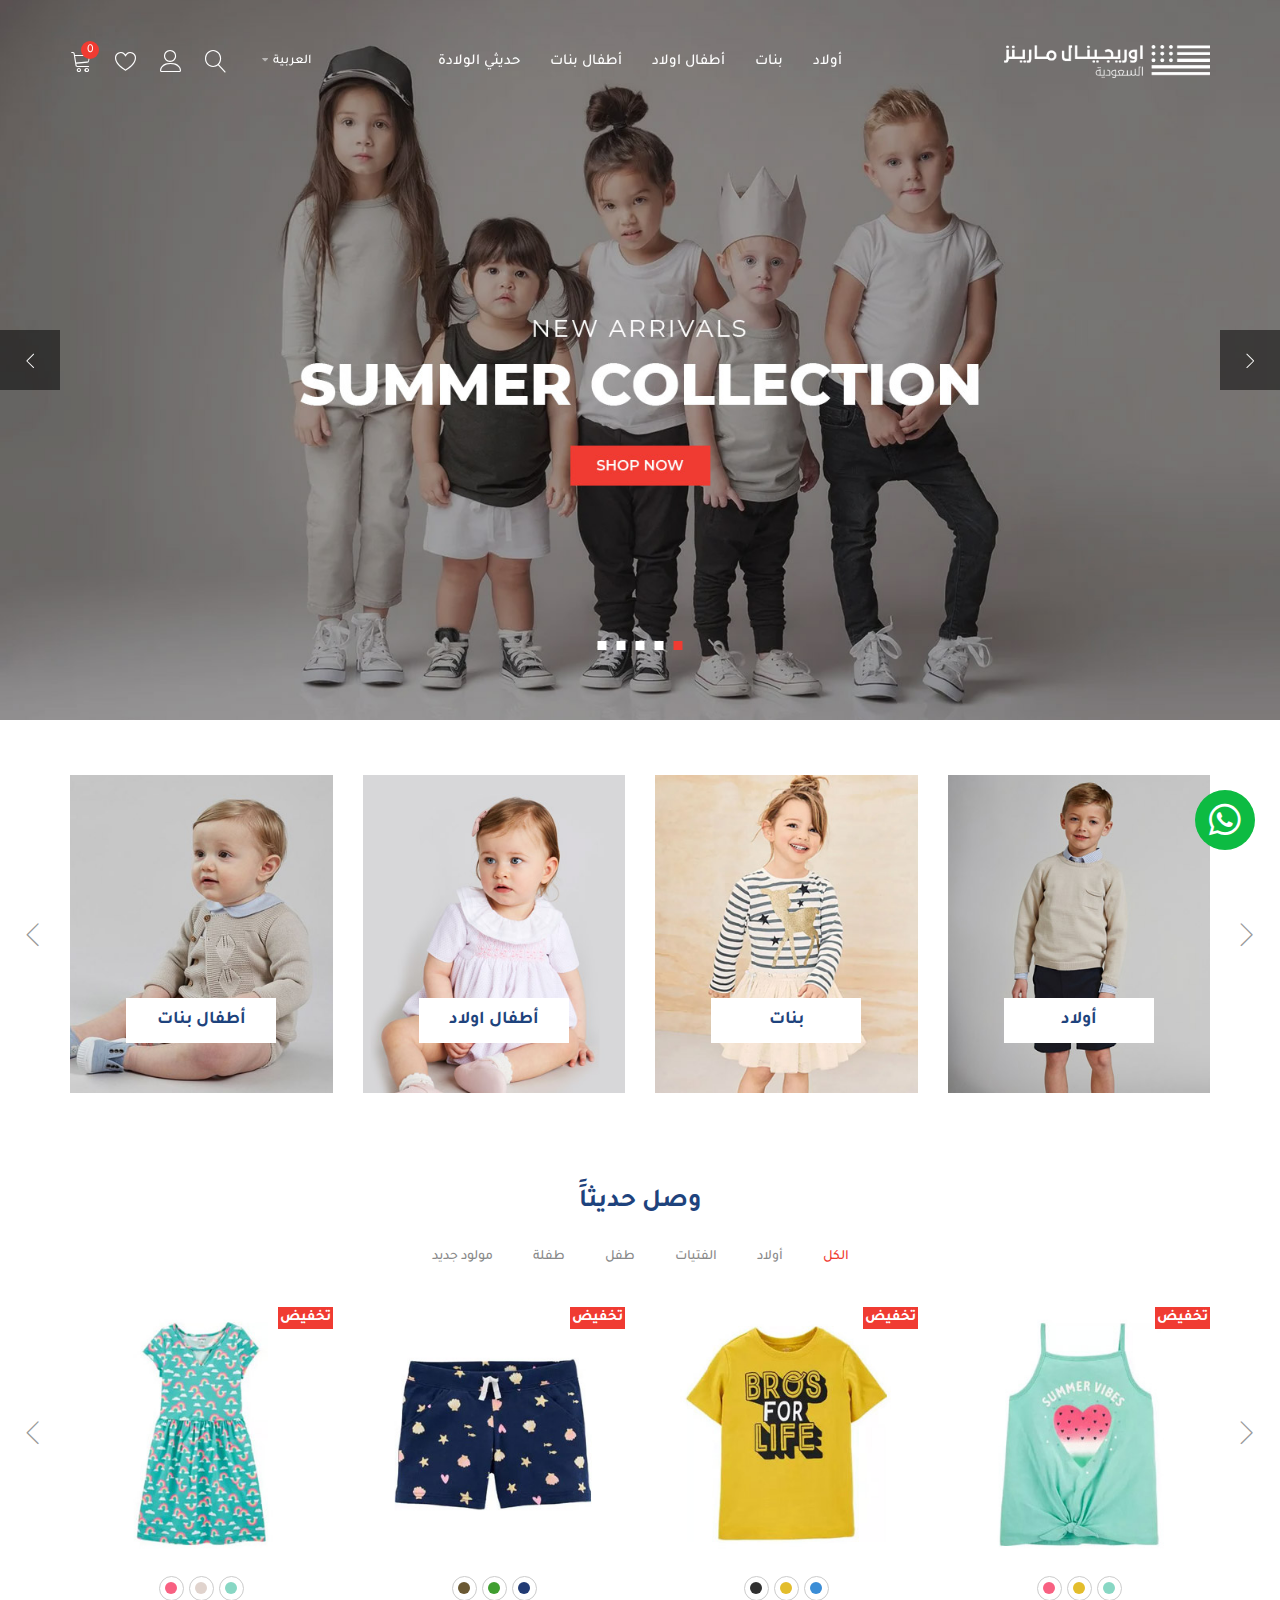
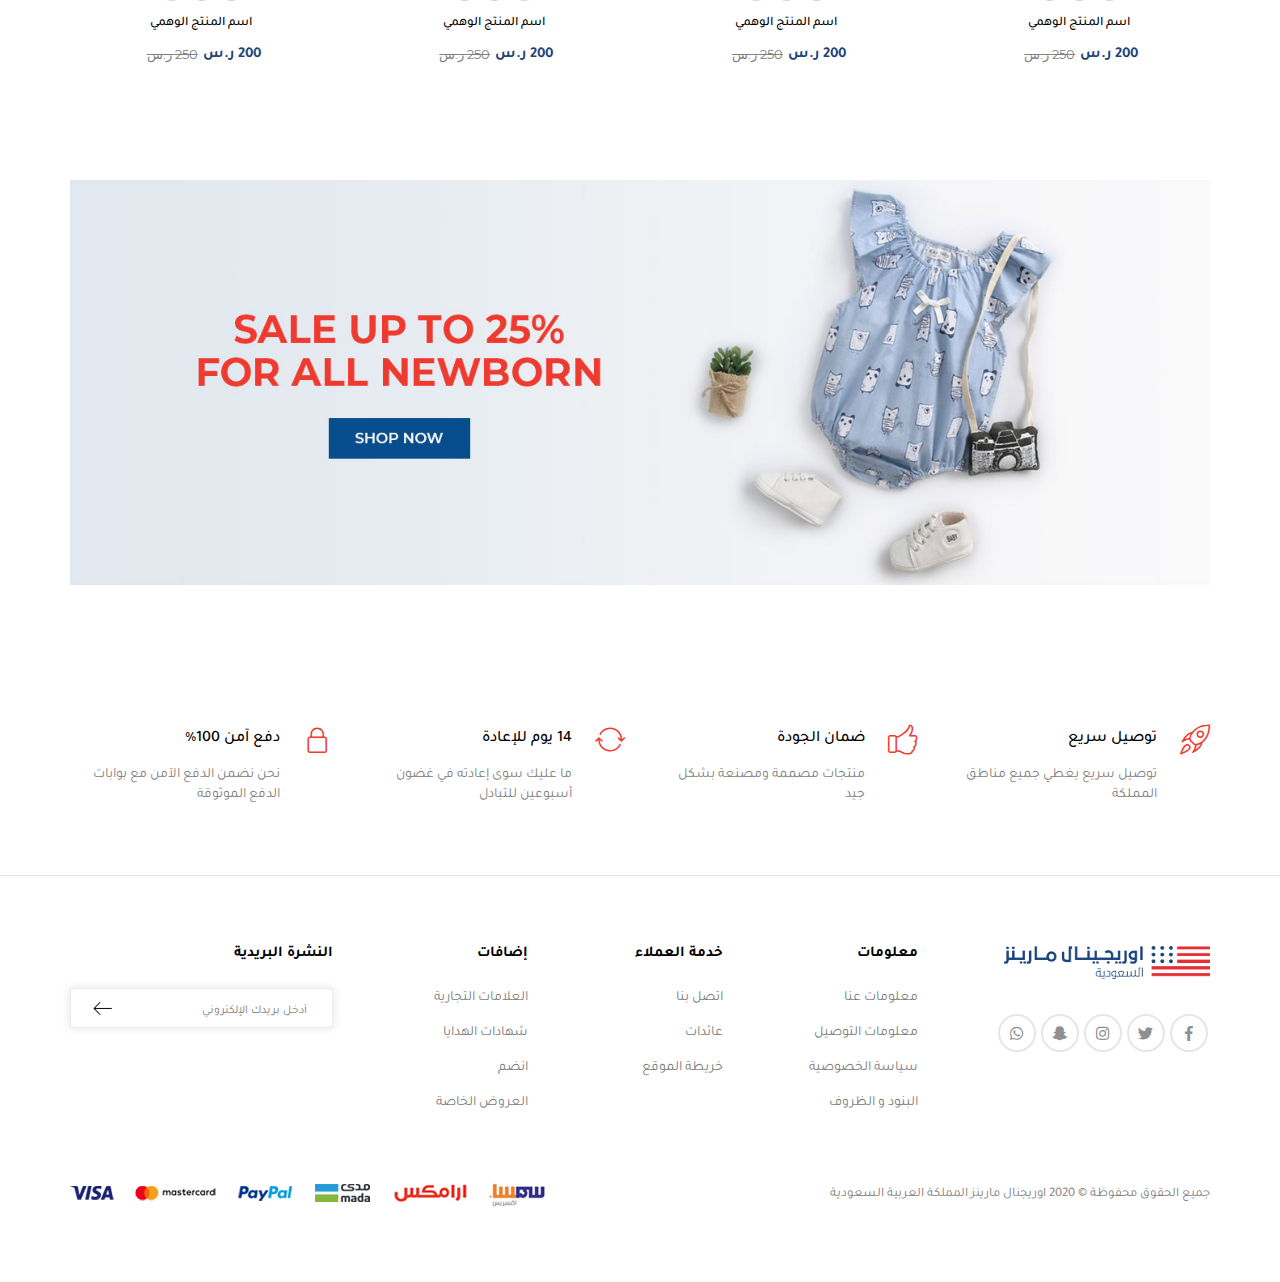
<file: index.html>
<html lang="ar" dir="rtl">
  <head>
    <meta charset="UTF-8"/>
    <meta name="viewport" content="width=device-width, initial-scale=1.0"/>
    <meta http-equiv="X-UA-Compatible" content="ie=edge"/>
    <title>اوريجينال مارينز</title>
    <link rel="shortcut icon" href="#"/>
    <link rel="stylesheet" href="css/bootstrap.min.css"/>
    <link rel="stylesheet" href="css/bootstrap-rtl.min.css"/>
    <link rel="stylesheet" href="css/bootstrap-select.min.css"/>
    <link rel="stylesheet" href="css/fontawesome-all.min.css"/>
    <link rel="stylesheet" href="css/linearicons.css"/>
    <link rel="stylesheet" href="css/owl.carousel.min.css"/>
    <link rel="stylesheet" href="css/animate.css"/>
    <link rel="stylesheet" href="css/home.css"/>
  </head>
  <body>
    <div class="pre-loader">
      <div class="content"><img class="img-responsive" src="images/footer-logo-ar.png" alt="logo"/>
        <div class="progress-bar"><span class="bar"><span class="progress"></span></span></div>
      </div>
    </div>
    <div class="fixed-menu">
      <div class="menu">
        <div class="menu-header">
          <div class="close"><span class="lnr lnr-cross"></span></div>
          <div class="lang-switcher"><span>العربية</span>
            <div class="switch"><a href="index.html">العربية</a><a href="index-en.html">English</a></div>
          </div>
        </div>
        <ul class="list-unstyled main-list">
          <li><a href="#">الرئيسية</a></li>
          <li class="slide">حسابي
            <ul class="list-unstyled sub-list">
              <li><a href="#">دخول</a></li>
              <li><a href="#">تسجيل جديد</a></li>
            </ul>
          </li>
          <li><a href="#">المفضلة</a></li>
          <li><a href="#">أولاد </a></li>
          <li><a href="#">بنات </a></li>
          <li><a href="#">أطفال اولاد </a></li>
          <li><a href="#">أطفال بنات</a></li>
          <li><a href="#">حديثي الولادة</a></li>
        </ul>
      </div>
    </div>
    <div class="search-container">
      <div class="close">
        <button class="lnr lnr-cross"></button>
      </div>
      <div class="search">
        <input type="text" placeholder="بحث"/>
        <button class="lnr lnr-magnifier"></button>
      </div>
    </div>
    <div class="nav-bar">
      <div class="container">
        <div class="zx-container">
          <div class="logo-container">
            <div class="logo"><a href="#"><img class="img-responsive" src="images/footer-logo-ar.png" alt="logo"/></a></div>
          </div>
          <div class="nav-list">
            <ul class="list-unstyled list">
              <li><a href="#">أولاد </a></li>
              <li><a href="#">بنات </a></li>
              <li><a href="#">أطفال اولاد </a></li>
              <li><a href="#">أطفال بنات</a></li>
              <li><a href="#">حديثي الولادة</a></li>
            </ul>
          </div>
          <div class="icons">
            <div class="lang-switcher"><span>العربية</span>
              <div class="switch"><a href="index.html">العربية</a><a href="index-en.html">English</a></div>
            </div>
            <a href="#!" class="lnr lnr-menu menu-icon"></a>
            <a href="#!" class="lnr lnr-magnifier search-icon"></a>
            <a href="#!" class="lnr lnr-user user-icon"></a>
            <div class="user-hover"><a href="#">دخول</a><a href="#">تسجيل جديد</a></div>
            <a href="#!" class="lnr lnr-heart fav-icon"></a>
            <a href="#!" class="lnr lnr-cart cart-icon">
              <div class="counter">0</div>
            </a>
          </div>
        </div>
      </div>
    </div>
    <div class="header">
      <div class="owl-carousel">
        <div class="slide"><a href="#"><img class="img-responsive" src="images/slider-en.jpg" alt=""/></a></div>
        <div class="slide"><a href="#"><img class="img-responsive" src="images/slider-en.jpg" alt=""/></a></div>
        <div class="slide"><a href="#"><img class="img-responsive" src="images/slider-en.jpg" alt=""/></a></div>
        <div class="slide"><a href="#"><img class="img-responsive" src="images/slider-en.jpg" alt=""/></a></div>
        <div class="slide"><a href="#"><img class="img-responsive" src="images/slider-en.jpg" alt=""/></a></div>
      </div>
    </div><a class="fixed-icon" href="#">
      <button class="fab fa-whatsapp"></button></a>
    <div class="cats">
      <div class="container">
        <div class="owl-carousel">
          <div class="cat"><a class="img-container" href="#"><img class="img-responsive" src="images/cat-1.jpg" alt=""/></a><a class="btn" href="#">أولاد</a></div>
          <div class="cat"><a class="img-container" href="#"><img class="img-responsive" src="images/cat-2.jpg" alt=""/></a><a class="btn" href="#">بنات</a></div>
          <div class="cat"><a class="img-container" href="#"><img class="img-responsive" src="images/cat-3.jpg" alt=""/></a><a class="btn" href="#">أطفال اولاد </a></div>
          <div class="cat"><a class="img-container" href="#"><img class="img-responsive" src="images/cat-4.jpg" alt=""/></a><a class="btn" href="#">أطفال بنات</a></div>
          <div class="cat"><a class="img-container" href="#"><img class="img-responsive" src="images/cat-3.jpg" alt=""/></a><a class="btn" href="#">حديثي الولادة</a></div>
        </div>
      </div>
    </div>
    <div class="new-arrival">
      <div class="container">
        <h3 class="new-arrival-header">وصل حديثاََ</h3>
        <div class="selector">
          <ul class="list-unstyled select">
            <li class="active" role="presentation"><a href="#one" aria-controls="one" role="tab" data-toggle="tab">الكل</a></li>
            <li role="presentation"><a href="#two" aria-controls="two" role="tab" data-toggle="tab">أولاد </a></li>
            <li role="presentation"><a href="#three" aria-controls="three" role="tab" data-toggle="tab">الفتيات </a></li>
            <li role="presentation"><a href="#four" aria-controls="four" role="tab" data-toggle="tab">طفل</a></li>
            <li role="presentation"><a href="#five" aria-controls="five" role="tab" data-toggle="tab">طفلة</a></li>
            <li role="presentation"><a href="#six" aria-controls="six" role="tab" data-toggle="tab">مولود جديد </a></li>
          </ul>
        </div>
        <div class="tab-content">
          <div class="tab-pane active" id="one" role="tabpanel">
            <div class="owl-carousel">
              <div class="card mix category-a">
                <div class="card-img"><a href="#"><img class="img-responsive" src="images/product-1.jpg" alt=""/></a>
                  <div class="offer"><span>تخفيض</span></div>
                </div>
                <div class="card-body">
                  <div class="colors">
                    <button class="color-border">
                      <div class="color blue-1">
                        <input type="radio" checked="checked" name="radio">
                        <span class="checkmark"></span>
                      </div>
                    </button>
                    <button class="color-border">
                      <div class="color yellow-1">
                        <input type="radio" checked="checked" name="radio">
                        <span class="checkmark"></span>
                      </div>
                    </button>
                    <button class="color-border">
                      <div class="color pirple-1">
                        <input type="radio" checked="checked" name="radio">
                        <span class="checkmark"></span>
                      </div>
                    </button>
                  </div>
                  <div class="title"><a href="#">اسم المنتج الوهمي</a></div>
                  <div class="price">
                    <div class="new">200 ر.س</div>
                    <div class="old">250 ر.س</div>
                  </div>
                </div>
              </div>
              <div class="card">
                <div class="card-img"><a href="#"><img class="img-responsive" src="images/product-2.jpg" alt=""/></a>
                  <div class="offer"><span>تخفيض</span></div>
                </div>
                <div class="card-body">
                  <div class="colors">
                    <button class="color-border">
                      <div class="color blue-2">
                        <input type="radio" checked="checked" name="radio">
                        <span class="checkmark"></span>
                      </div>
                    </button>
                    <button class="color-border">
                      <div class="color yellow-1">
                        <input type="radio" checked="checked" name="radio">
                        <span class="checkmark"></span>
                      </div>
                    </button>
                    <button class="color-border">
                      <div class="color black-1">
                        <input type="radio" checked="checked" name="radio">
                        <span class="checkmark"></span>
                      </div>
                    </button>
                  </div>
                  <div class="title"><a href="#">اسم المنتج الوهمي</a></div>
                  <div class="price">
                    <div class="new">200 ر.س</div>
                    <div class="old">250 ر.س</div>
                  </div>
                </div>
              </div>
              <div class="card">
                <div class="card-img"><a href="#"><img class="img-responsive" src="images/product-3.jpg" alt=""/></a>
                  <div class="offer"><span>تخفيض</span></div>
                </div>
                <div class="card-body">
                  <div class="colors">
                    <button class="color-border">
                      <div class="color blue-3">
                        <input type="radio" checked="checked" name="radio">
                        <span class="checkmark"></span>
                      </div>
                    </button>
                    <button class="color-border">
                      <div class="color green-1">
                        <input type="radio" checked="checked" name="radio">
                        <span class="checkmark"></span>
                      </div>
                    </button>
                    <button class="color-border">
                      <div class="color brown-1">
                        <input type="radio" checked="checked" name="radio">
                        <span class="checkmark"></span>
                      </div>
                    </button>
                  </div>
                  <div class="title"><a href="#">اسم المنتج الوهمي</a></div>
                  <div class="price">
                    <div class="new">200 ر.س</div>
                    <div class="old">250 ر.س</div>
                  </div>
                </div>
              </div>
              <div class="card">
                <div class="card-img"><a href="#"><img class="img-responsive" src="images/product-4.jpg" alt=""/></a>
                  <div class="offer"><span>تخفيض</span></div>
                </div>
                <div class="card-body">
                  <div class="colors">
                    <button class="color-border">
                      <div class="color blue-1">
                        <input type="radio" checked="checked" name="radio">
                        <span class="checkmark"></span>
                      </div>
                    </button>
                    <button class="color-border">
                      <div class="color gray-1">
                        <input type="radio" checked="checked" name="radio">
                        <span class="checkmark"></span>
                      </div>
                    </button>
                    <button class="color-border">
                      <div class="color pirple-1">
                        <input type="radio" checked="checked" name="radio">
                        <span class="checkmark"></span>
                      </div>
                    </button>
                  </div>
                  <div class="title"><a href="#">اسم المنتج الوهمي</a></div>
                  <div class="price">
                    <div class="new">200 ر.س</div>
                    <div class="old">250 ر.س</div>
                  </div>
                </div>
              </div>
            </div>
          </div>
          <div class="tab-pane fade" id="two" role="tabpanel">
            <div class="owl-carousel">
              <div class="card">
                <div class="card-img"><a href="#"><img class="img-responsive" src="images/product-1.jpg" alt=""/></a>
                  <div class="offer"><span>تخفيض</span></div>
                </div>
                <div class="card-body">
                  <div class="colors">
                    <button class="color-border">
                      <div class="color blue-1">
                        <input type="radio" checked="checked" name="radio">
                        <span class="checkmark"></span>
                      </div>
                    </button>
                    <button class="color-border">
                      <div class="color yellow-1">
                        <input type="radio" checked="checked" name="radio">
                        <span class="checkmark"></span>
                      </div>
                    </button>
                    <button class="color-border">
                      <div class="color pirple-1">
                        <input type="radio" checked="checked" name="radio">
                        <span class="checkmark"></span>
                      </div>
                    </button>
                  </div>
                  <div class="title"><a href="#">اسم المنتج الوهمي</a></div>
                  <div class="price">
                    <div class="new">200 ر.س</div>
                    <div class="old">250 ر.س</div>
                  </div>
                </div>
              </div>
              <div class="card">
                <div class="card-img"><a href="#"><img class="img-responsive" src="images/product-2.jpg" alt=""/></a>
                  <div class="offer"><span>تخفيض</span></div>
                </div>
                <div class="card-body">
                  <div class="colors">
                    <button class="color-border">
                      <div class="color blue-2">
                        <input type="radio" checked="checked" name="radio">
                        <span class="checkmark"></span>
                      </div>
                    </button>
                    <button class="color-border">
                      <div class="color yellow-1">
                        <input type="radio" checked="checked" name="radio">
                        <span class="checkmark"></span>
                      </div>
                    </button>
                    <button class="color-border">
                      <div class="color black-1">
                        <input type="radio" checked="checked" name="radio">
                        <span class="checkmark"></span>
                      </div>
                    </button>
                  </div>
                  <div class="title"><a href="#">اسم المنتج الوهمي</a></div>
                  <div class="price">
                    <div class="new">200 ر.س</div>
                    <div class="old">250 ر.س</div>
                  </div>
                </div>
              </div>
              <div class="card">
                <div class="card-img"><a href="#"><img class="img-responsive" src="images/product-3.jpg" alt=""/></a>
                  <div class="offer"><span>تخفيض</span></div>
                </div>
                <div class="card-body">
                  <div class="colors">
                    <button class="color-border">
                      <div class="color blue-3">
                        <input type="radio" checked="checked" name="radio">
                        <span class="checkmark"></span>
                      </div>
                    </button>
                    <button class="color-border">
                      <div class="color green-1">
                        <input type="radio" checked="checked" name="radio">
                        <span class="checkmark"></span>
                      </div>
                    </button>
                    <button class="color-border">
                      <div class="color brown-1">
                        <input type="radio" checked="checked" name="radio">
                        <span class="checkmark"></span>
                      </div>
                    </button>
                  </div>
                  <div class="title"><a href="#">اسم المنتج الوهمي</a></div>
                  <div class="price">
                    <div class="new">200 ر.س</div>
                    <div class="old">250 ر.س</div>
                  </div>
                </div>
              </div>
              <div class="card">
                <div class="card-img"><a href="#"><img class="img-responsive" src="images/product-4.jpg" alt=""/></a>
                  <div class="offer"><span>تخفيض</span></div>
                </div>
                <div class="card-body">
                  <div class="colors">
                    <button class="color-border">
                      <div class="color blue-1">
                        <input type="radio" checked="checked" name="radio">
                        <span class="checkmark"></span>
                      </div>
                    </button>
                    <button class="color-border">
                      <div class="color gray-1">
                        <input type="radio" checked="checked" name="radio">
                        <span class="checkmark"></span>
                      </div>
                    </button>
                    <button class="color-border">
                      <div class="color pirple-1">
                        <input type="radio" checked="checked" name="radio">
                        <span class="checkmark"></span>
                      </div>
                    </button>
                  </div>
                  <div class="title"><a href="#">اسم المنتج الوهمي</a></div>
                  <div class="price">
                    <div class="new">200 ر.س</div>
                    <div class="old">250 ر.س</div>
                  </div>
                </div>
              </div>
            </div>
          </div>
          <div class="tab-pane fade" id="three" role="tabpanel">
            <div class="owl-carousel">
              <div class="card">
                <div class="card-img"><a href="#"><img class="img-responsive" src="images/product-1.jpg" alt=""/></a>
                  <div class="offer"><span>تخفيض</span></div>
                </div>
                <div class="card-body">
                  <div class="colors">
                    <button class="color-border">
                      <div class="color blue-1">
                        <input type="radio" checked="checked" name="radio">
                        <span class="checkmark"></span>
                      </div>
                    </button>
                    <button class="color-border">
                      <div class="color yellow-1">
                        <input type="radio" checked="checked" name="radio">
                        <span class="checkmark"></span>
                      </div>
                    </button>
                    <button class="color-border">
                      <div class="color pirple-1">
                        <input type="radio" checked="checked" name="radio">
                        <span class="checkmark"></span>
                      </div>
                    </button>
                  </div>
                  <div class="title"><a href="#">اسم المنتج الوهمي</a></div>
                  <div class="price">
                    <div class="new">200 ر.س</div>
                    <div class="old">250 ر.س</div>
                  </div>
                </div>
              </div>
              <div class="card">
                <div class="card-img"><a href="#"><img class="img-responsive" src="images/product-2.jpg" alt=""/></a>
                  <div class="offer"><span>تخفيض</span></div>
                </div>
                <div class="card-body">
                  <div class="colors">
                    <button class="color-border">
                      <div class="color blue-2">
                        <input type="radio" checked="checked" name="radio">
                        <span class="checkmark"></span>
                      </div>
                    </button>
                    <button class="color-border">
                      <div class="color yellow-1">
                        <input type="radio" checked="checked" name="radio">
                        <span class="checkmark"></span>
                      </div>
                    </button>
                    <button class="color-border">
                      <div class="color black-1">
                        <input type="radio" checked="checked" name="radio">
                        <span class="checkmark"></span>
                      </div>
                    </button>
                  </div>
                  <div class="title"><a href="#">اسم المنتج الوهمي</a></div>
                  <div class="price">
                    <div class="new">200 ر.س</div>
                    <div class="old">250 ر.س</div>
                  </div>
                </div>
              </div>
              <div class="card">
                <div class="card-img"><a href="#"><img class="img-responsive" src="images/product-3.jpg" alt=""/></a>
                  <div class="offer"><span>تخفيض</span></div>
                </div>
                <div class="card-body">
                  <div class="colors">
                    <button class="color-border">
                      <div class="color blue-3">
                        <input type="radio" checked="checked" name="radio">
                        <span class="checkmark"></span>
                      </div>
                    </button>
                    <button class="color-border">
                      <div class="color green-1">
                        <input type="radio" checked="checked" name="radio">
                        <span class="checkmark"></span>
                      </div>
                    </button>
                    <button class="color-border">
                      <div class="color brown-1">
                        <input type="radio" checked="checked" name="radio">
                        <span class="checkmark"></span>
                      </div>
                    </button>
                  </div>
                  <div class="title"><a href="#">اسم المنتج الوهمي</a></div>
                  <div class="price">
                    <div class="new">200 ر.س</div>
                    <div class="old">250 ر.س</div>
                  </div>
                </div>
              </div>
              <div class="card">
                <div class="card-img"><a href="#"><img class="img-responsive" src="images/product-4.jpg" alt=""/></a>
                  <div class="offer"><span>تخفيض</span></div>
                </div>
                <div class="card-body">
                  <div class="colors">
                    <button class="color-border">
                      <div class="color blue-1">
                        <input type="radio" checked="checked" name="radio">
                        <span class="checkmark"></span>
                      </div>
                    </button>
                    <button class="color-border">
                      <div class="color gray-1">
                        <input type="radio" checked="checked" name="radio">
                        <span class="checkmark"></span>
                      </div>
                    </button>
                    <button class="color-border">
                      <div class="color pirple-1">
                        <input type="radio" checked="checked" name="radio">
                        <span class="checkmark"></span>
                      </div>
                    </button>
                  </div>
                  <div class="title"><a href="#">اسم المنتج الوهمي</a></div>
                  <div class="price">
                    <div class="new">200 ر.س</div>
                    <div class="old">250 ر.س</div>
                  </div>
                </div>
              </div>
            </div>
          </div>
          <div class="tab-pane fade" id="four" role="tabpanel">
            <div class="owl-carousel">
              <div class="card">
                <div class="card-img"><a href="#"><img class="img-responsive" src="images/product-1.jpg" alt=""/></a>
                  <div class="offer"><span>تخفيض</span></div>
                </div>
                <div class="card-body">
                  <div class="colors">
                    <button class="color-border">
                      <div class="color blue-1">
                        <input type="radio" checked="checked" name="radio">
                        <span class="checkmark"></span>
                      </div>
                    </button>
                    <button class="color-border">
                      <div class="color yellow-1">
                        <input type="radio" checked="checked" name="radio">
                        <span class="checkmark"></span>
                      </div>
                    </button>
                    <button class="color-border">
                      <div class="color pirple-1">
                        <input type="radio" checked="checked" name="radio">
                        <span class="checkmark"></span>
                      </div>
                    </button>
                  </div>
                  <div class="title"><a href="#">اسم المنتج الوهمي</a></div>
                  <div class="price">
                    <div class="new">200 ر.س</div>
                    <div class="old">250 ر.س</div>
                  </div>
                </div>
              </div>
              <div class="card">
                <div class="card-img"><a href="#"><img class="img-responsive" src="images/product-2.jpg" alt=""/></a>
                  <div class="offer"><span>تخفيض</span></div>
                </div>
                <div class="card-body">
                  <div class="colors">
                    <button class="color-border">
                      <div class="color blue-2">
                        <input type="radio" checked="checked" name="radio">
                        <span class="checkmark"></span>
                      </div>
                    </button>
                    <button class="color-border">
                      <div class="color yellow-1">
                        <input type="radio" checked="checked" name="radio">
                        <span class="checkmark"></span>
                      </div>
                    </button>
                    <button class="color-border">
                      <div class="color black-1">
                        <input type="radio" checked="checked" name="radio">
                        <span class="checkmark"></span>
                      </div>
                    </button>
                  </div>
                  <div class="title"><a href="#">اسم المنتج الوهمي</a></div>
                  <div class="price">
                    <div class="new">200 ر.س</div>
                    <div class="old">250 ر.س</div>
                  </div>
                </div>
              </div>
              <div class="card">
                <div class="card-img"><a href="#"><img class="img-responsive" src="images/product-3.jpg" alt=""/></a>
                  <div class="offer"><span>تخفيض</span></div>
                </div>
                <div class="card-body">
                  <div class="colors">
                    <button class="color-border">
                      <div class="color blue-3">
                        <input type="radio" checked="checked" name="radio">
                        <span class="checkmark"></span>
                      </div>
                    </button>
                    <button class="color-border">
                      <div class="color green-1">
                        <input type="radio" checked="checked" name="radio">
                        <span class="checkmark"></span>
                      </div>
                    </button>
                    <button class="color-border">
                      <div class="color brown-1">
                        <input type="radio" checked="checked" name="radio">
                        <span class="checkmark"></span>
                      </div>
                    </button>
                  </div>
                  <div class="title"><a href="#">اسم المنتج الوهمي</a></div>
                  <div class="price">
                    <div class="new">200 ر.س</div>
                    <div class="old">250 ر.س</div>
                  </div>
                </div>
              </div>
              <div class="card">
                <div class="card-img"><a href="#"><img class="img-responsive" src="images/product-4.jpg" alt=""/></a>
                  <div class="offer"><span>تخفيض</span></div>
                </div>
                <div class="card-body">
                  <div class="colors">
                    <button class="color-border">
                      <div class="color blue-1">
                        <input type="radio" checked="checked" name="radio">
                        <span class="checkmark"></span>
                      </div>
                    </button>
                    <button class="color-border">
                      <div class="color gray-1">
                        <input type="radio" checked="checked" name="radio">
                        <span class="checkmark"></span>
                      </div>
                    </button>
                    <button class="color-border">
                      <div class="color pirple-1">
                        <input type="radio" checked="checked" name="radio">
                        <span class="checkmark"></span>
                      </div>
                    </button>
                  </div>
                  <div class="title"><a href="#">اسم المنتج الوهمي</a></div>
                  <div class="price">
                    <div class="new">200 ر.س</div>
                    <div class="old">250 ر.س</div>
                  </div>
                </div>
              </div>
            </div>
          </div>
          <div class="tab-pane fade" id="five" role="tabpanel">
            <div class="owl-carousel">
              <div class="card">
                <div class="card-img"><a href="#"><img class="img-responsive" src="images/product-1.jpg" alt=""/></a>
                  <div class="offer"><span>تخفيض</span></div>
                </div>
                <div class="card-body">
                  <div class="colors">
                    <button class="color-border">
                      <div class="color blue-1">
                        <input type="radio" checked="checked" name="radio">
                        <span class="checkmark"></span>
                      </div>
                    </button>
                    <button class="color-border">
                      <div class="color yellow-1">
                        <input type="radio" checked="checked" name="radio">
                        <span class="checkmark"></span>
                      </div>
                    </button>
                    <button class="color-border">
                      <div class="color pirple-1">
                        <input type="radio" checked="checked" name="radio">
                        <span class="checkmark"></span>
                      </div>
                    </button>
                  </div>
                  <div class="title"><a href="#">اسم المنتج الوهمي</a></div>
                  <div class="price">
                    <div class="new">200 ر.س</div>
                    <div class="old">250 ر.س</div>
                  </div>
                </div>
              </div>
              <div class="card">
                <div class="card-img"><a href="#"><img class="img-responsive" src="images/product-2.jpg" alt=""/></a>
                  <div class="offer"><span>تخفيض</span></div>
                </div>
                <div class="card-body">
                  <div class="colors">
                    <button class="color-border">
                      <div class="color blue-2">
                        <input type="radio" checked="checked" name="radio">
                        <span class="checkmark"></span>
                      </div>
                    </button>
                    <button class="color-border">
                      <div class="color yellow-1">
                        <input type="radio" checked="checked" name="radio">
                        <span class="checkmark"></span>
                      </div>
                    </button>
                    <button class="color-border">
                      <div class="color black-1">
                        <input type="radio" checked="checked" name="radio">
                        <span class="checkmark"></span>
                      </div>
                    </button>
                  </div>
                  <div class="title"><a href="#">اسم المنتج الوهمي</a></div>
                  <div class="price">
                    <div class="new">200 ر.س</div>
                    <div class="old">250 ر.س</div>
                  </div>
                </div>
              </div>
              <div class="card">
                <div class="card-img"><a href="#"><img class="img-responsive" src="images/product-3.jpg" alt=""/></a>
                  <div class="offer"><span>تخفيض</span></div>
                </div>
                <div class="card-body">
                  <div class="colors">
                    <button class="color-border">
                      <div class="color blue-3">
                        <input type="radio" checked="checked" name="radio">
                        <span class="checkmark"></span>
                      </div>
                    </button>
                    <button class="color-border">
                      <div class="color green-1">
                        <input type="radio" checked="checked" name="radio">
                        <span class="checkmark"></span>
                      </div>
                    </button>
                    <button class="color-border">
                      <div class="color brown-1">
                        <input type="radio" checked="checked" name="radio">
                        <span class="checkmark"></span>
                      </div>
                    </button>
                  </div>
                  <div class="title"><a href="#">اسم المنتج الوهمي</a></div>
                  <div class="price">
                    <div class="new">200 ر.س</div>
                    <div class="old">250 ر.س</div>
                  </div>
                </div>
              </div>
              <div class="card">
                <div class="card-img"><a href="#"><img class="img-responsive" src="images/product-4.jpg" alt=""/></a>
                  <div class="offer"><span>تخفيض</span></div>
                </div>
                <div class="card-body">
                  <div class="colors">
                    <button class="color-border">
                      <div class="color blue-1">
                        <input type="radio" checked="checked" name="radio">
                        <span class="checkmark"></span>
                      </div>
                    </button>
                    <button class="color-border">
                      <div class="color gray-1">
                        <input type="radio" checked="checked" name="radio">
                        <span class="checkmark"></span>
                      </div>
                    </button>
                    <button class="color-border">
                      <div class="color pirple-1">
                        <input type="radio" checked="checked" name="radio">
                        <span class="checkmark"></span>
                      </div>
                    </button>
                  </div>
                  <div class="title"><a href="#">اسم المنتج الوهمي</a></div>
                  <div class="price">
                    <div class="new">200 ر.س</div>
                    <div class="old">250 ر.س</div>
                  </div>
                </div>
              </div>
            </div>
          </div>
          <div class="tab-pane fade" id="six" role="tabpanel">
            <div class="owl-carousel">
              <div class="card">
                <div class="card-img"><a href="#"><img class="img-responsive" src="images/product-1.jpg" alt=""/></a>
                  <div class="offer"><span>تخفيض</span></div>
                </div>
                <div class="card-body">
                  <div class="colors">
                    <button class="color-border">
                      <div class="color blue-1">
                        <input type="radio" checked="checked" name="radio">
                        <span class="checkmark"></span>
                      </div>
                    </button>
                    <button class="color-border">
                      <div class="color yellow-1">
                        <input type="radio" checked="checked" name="radio">
                        <span class="checkmark"></span>
                      </div>
                    </button>
                    <button class="color-border">
                      <div class="color pirple-1">
                        <input type="radio" checked="checked" name="radio">
                        <span class="checkmark"></span>
                      </div>
                    </button>
                  </div>
                  <div class="title"><a href="#">اسم المنتج الوهمي</a></div>
                  <div class="price">
                    <div class="new">200 ر.س</div>
                    <div class="old">250 ر.س</div>
                  </div>
                </div>
              </div>
              <div class="card">
                <div class="card-img"><a href="#"><img class="img-responsive" src="images/product-2.jpg" alt=""/></a>
                  <div class="offer"><span>تخفيض</span></div>
                </div>
                <div class="card-body">
                  <div class="colors">
                    <button class="color-border">
                      <div class="color blue-2">
                        <input type="radio" checked="checked" name="radio">
                        <span class="checkmark"></span>
                      </div>
                    </button>
                    <button class="color-border">
                      <div class="color yellow-1">
                        <input type="radio" checked="checked" name="radio">
                        <span class="checkmark"></span>
                      </div>
                    </button>
                    <button class="color-border">
                      <div class="color black-1">
                        <input type="radio" checked="checked" name="radio">
                        <span class="checkmark"></span>
                      </div>
                    </button>
                  </div>
                  <div class="title"><a href="#">اسم المنتج الوهمي</a></div>
                  <div class="price">
                    <div class="new">200 ر.س</div>
                    <div class="old">250 ر.س</div>
                  </div>
                </div>
              </div>
              <div class="card">
                <div class="card-img"><a href="#"><img class="img-responsive" src="images/product-3.jpg" alt=""/></a>
                  <div class="offer"><span>تخفيض</span></div>
                </div>
                <div class="card-body">
                  <div class="colors">
                    <button class="color-border">
                      <div class="color blue-3">
                        <input type="radio" checked="checked" name="radio">
                        <span class="checkmark"></span>
                      </div>
                    </button>
                    <button class="color-border">
                      <div class="color green-1">
                        <input type="radio" checked="checked" name="radio">
                        <span class="checkmark"></span>
                      </div>
                    </button>
                    <button class="color-border">
                      <div class="color brown-1">
                        <input type="radio" checked="checked" name="radio">
                        <span class="checkmark"></span>
                      </div>
                    </button>
                  </div>
                  <div class="title"><a href="#">اسم المنتج الوهمي</a></div>
                  <div class="price">
                    <div class="new">200 ر.س</div>
                    <div class="old">250 ر.س</div>
                  </div>
                </div>
              </div>
              <div class="card">
                <div class="card-img"><a href="#"><img class="img-responsive" src="images/product-4.jpg" alt=""/></a>
                  <div class="offer"><span>تخفيض</span></div>
                </div>
                <div class="card-body">
                  <div class="colors">
                    <button class="color-border">
                      <div class="color blue-1">
                        <input type="radio" checked="checked" name="radio">
                        <span class="checkmark"></span>
                      </div>
                    </button>
                    <button class="color-border">
                      <div class="color gray-1">
                        <input type="radio" checked="checked" name="radio">
                        <span class="checkmark"></span>
                      </div>
                    </button>
                    <button class="color-border">
                      <div class="color pirple-1">
                        <input type="radio" checked="checked" name="radio">
                        <span class="checkmark"></span>
                      </div>
                    </button>
                  </div>
                  <div class="title"><a href="#">اسم المنتج الوهمي</a></div>
                  <div class="price">
                    <div class="new">200 ر.س</div>
                    <div class="old">250 ر.س</div>
                  </div>
                </div>
              </div>
            </div>
          </div>
        </div>
      </div>
    </div>
    <div class="panner">
      <div class="container">
        <div class="img-container"><a href="#"><img class="img-responsive" src="images/panner-1.jpg" alt=""/></a></div>
      </div>
    </div>
    <div class="servs">
      <div class="container">
        <div class="row">
          <div class="col-md-3">
            <div class="service">
              <button class="lnr lnr-rocket"></button>
              <div class="serv-text">
                <p>توصيل سريع</p><span>توصيل سريع يغطي جميع مناطق المملكة</span>
              </div>
            </div>
          </div>
          <div class="col-md-3">
            <div class="service">
              <button class="lnr lnr-thumbs-up"></button>
              <div class="serv-text">
                <p>ضمان الجودة</p><span>منتجات مصممة ومصنعة بشكل جيد </span>
              </div>
            </div>
          </div>
          <div class="col-md-3">
            <div class="service">
              <button class="lnr lnr-sync"></button>
              <div class="serv-text">
                <p>14 يوم للإعادة</p><span>ما عليك سوى إعادته في غضون أسبوعين للتبادل</span>
              </div>
            </div>
          </div>
          <div class="col-md-3">
            <div class="service">
              <button class="lnr lnr-lock"></button>
              <div class="serv-text">
                <p>دفع آمن 100٪</p><span>نحن نضمن الدفع الآمن مع بوابات الدفع الموثوقة</span>
              </div>
            </div>
          </div>
        </div>
      </div>
    </div>
    <div class="footer">
      <div class="container">
        <div class="row">
          <div class="col-md-3">
            <div class="sp-footer">
              <div class="footer-img"><img class="img-responsive" src="images/footer-logo-ar.png" alt=""/>
                <div class="footer-icons"><a href="#"><i class="fab fa-facebook-f"></i></a><a href="#"><i class="fab fa-twitter"></i></a><a href="#"><i class="fab fa-instagram"></i></a><a href="#"><i class="fab fa-snapchat-ghost"></i></a><a href="#"><i class="fab fa-whatsapp"></i></a></div>
              </div>
            </div>
          </div>
          <div class="col-md-2">
            <div class="footer-list">
              <h3 class="list-header">معلومات</h3>
              <ul class="list-unstyled">
                <li><a href="#">معلومات عنا</a></li>
                <li><a href="#">معلومات التوصيل</a></li>
                <li><a href="#">سياسة الخصوصية</a></li>
                <li><a href="#">البنود و الظروف</a></li>
              </ul>
            </div>
          </div>
          <div class="col-md-2">
            <div class="footer-list">
              <h3 class="list-header">خدمة العملاء</h3>
              <ul class="list-unstyled">
                <li><a href="#">اتصل بنا</a></li>
                <li><a href="#">عائدات</a></li>
                <li><a href="#">خريطة الموقع</a></li>
              </ul>
            </div>
          </div>
          <div class="col-md-2">
            <div class="footer-list">
              <h3 class="list-header">إضافات</h3>
              <ul class="list-unstyled">
                <li><a href="#">العلامات التجارية</a></li>
                <li><a href="#">شهادات الهدايا</a></li>
                <li><a href="#">انضم</a></li>
                <li><a href="#">العروض الخاصة</a></li>
              </ul>
            </div>
          </div>
          <div class="col-md-3">
            <div class="footer-sub">
              <h3 class="sub-header">النشرة البريدية</h3>
              <div class="subscribe">
                <input type="text" placeholder="أدخل بريدك الإلكتروني"/>
                <button class="lnr lnr-arrow-left"></button>
              </div>
            </div>
          </div>
        </div>
        <div class="copy-container">
          <div class="copyrights"><span> جميع الحقوق محفوظة © 2020 اوريجنال مارينز المملكة العربية السعودية</span></div>
          <div class="payment"><img class="img-responsive" src="images/payment.png" alt="payment method"/></div>
        </div>
      </div>
    </div>
    <script src="js/jquery-3.4.1.min.js"></script>
    <script src="js/owl.carousel.min.js"></script>
    <script src="js/bootstrap.min.js"></script>
    <script src="js/bootstrap-select.min.js"></script>
    <script src="js/wow.min.js"></script>
    <script src="js/main.js"></script>
  </body>
</html>
</file>
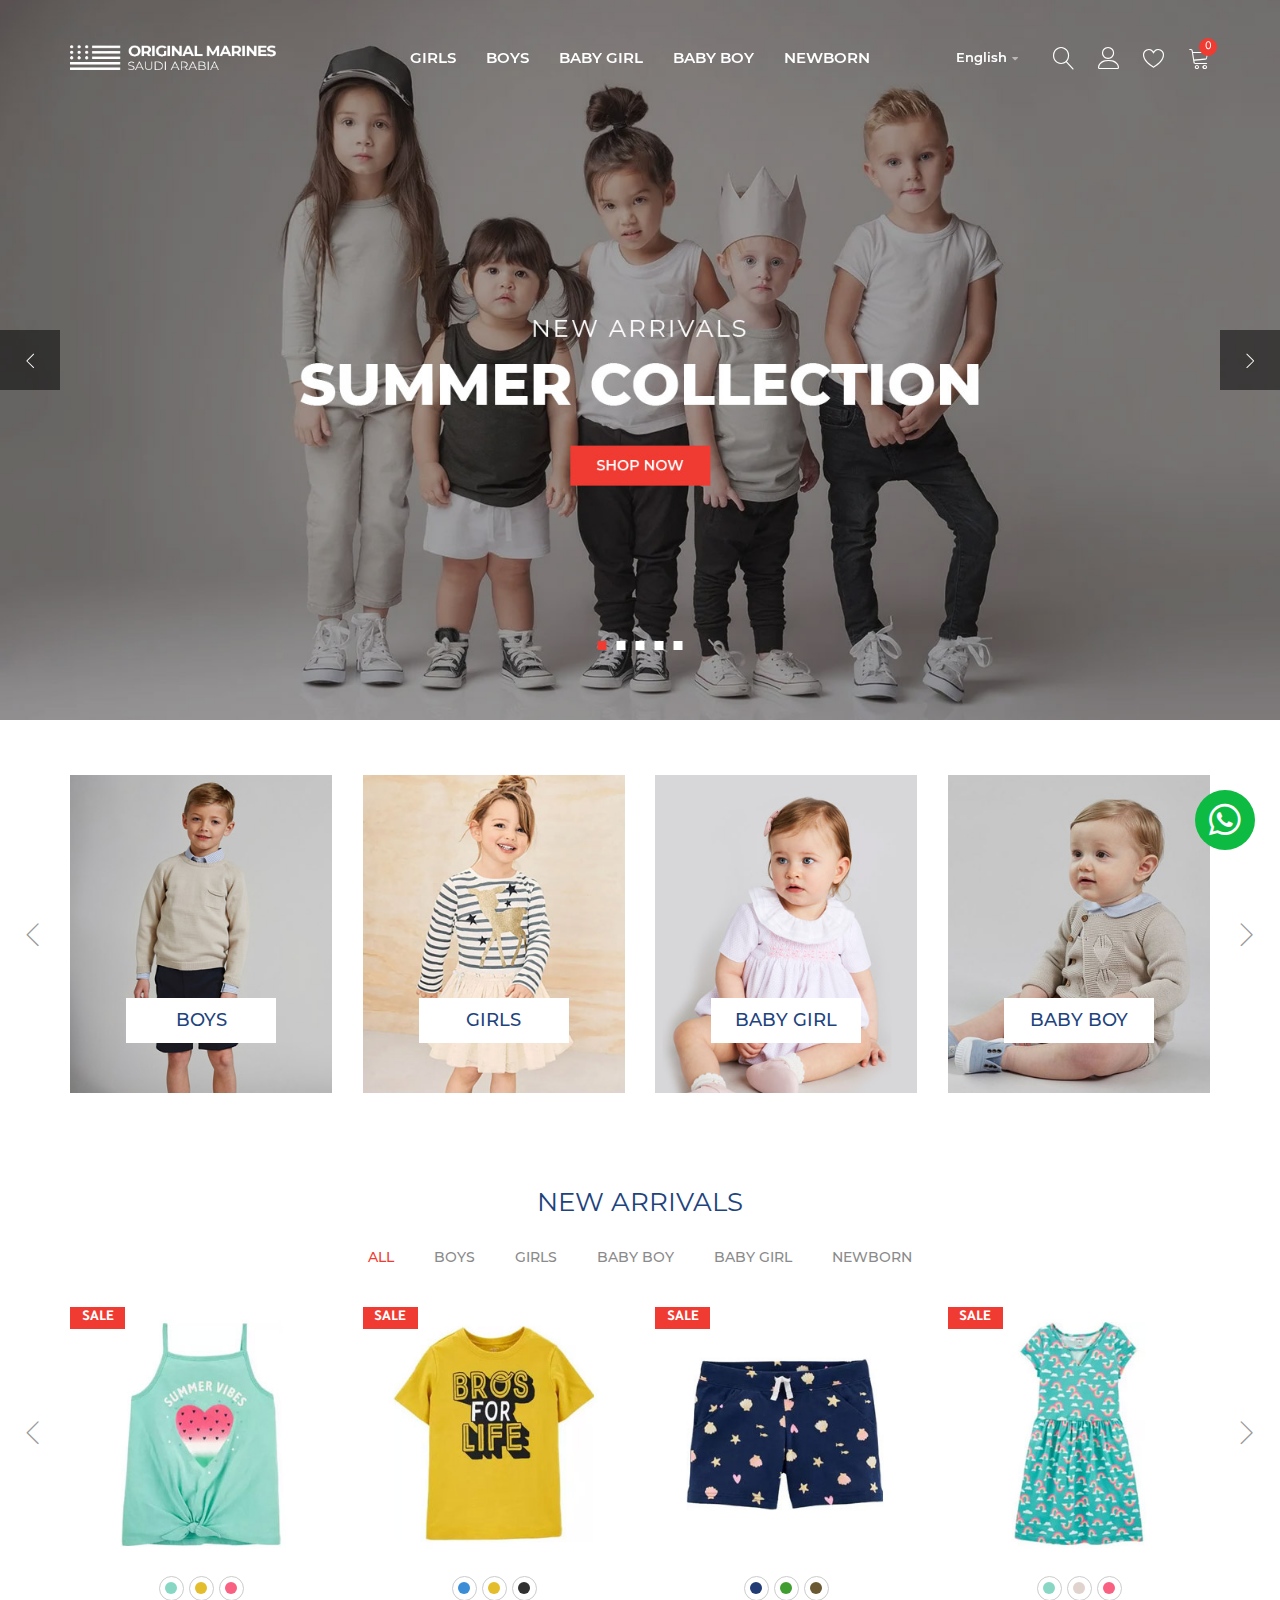
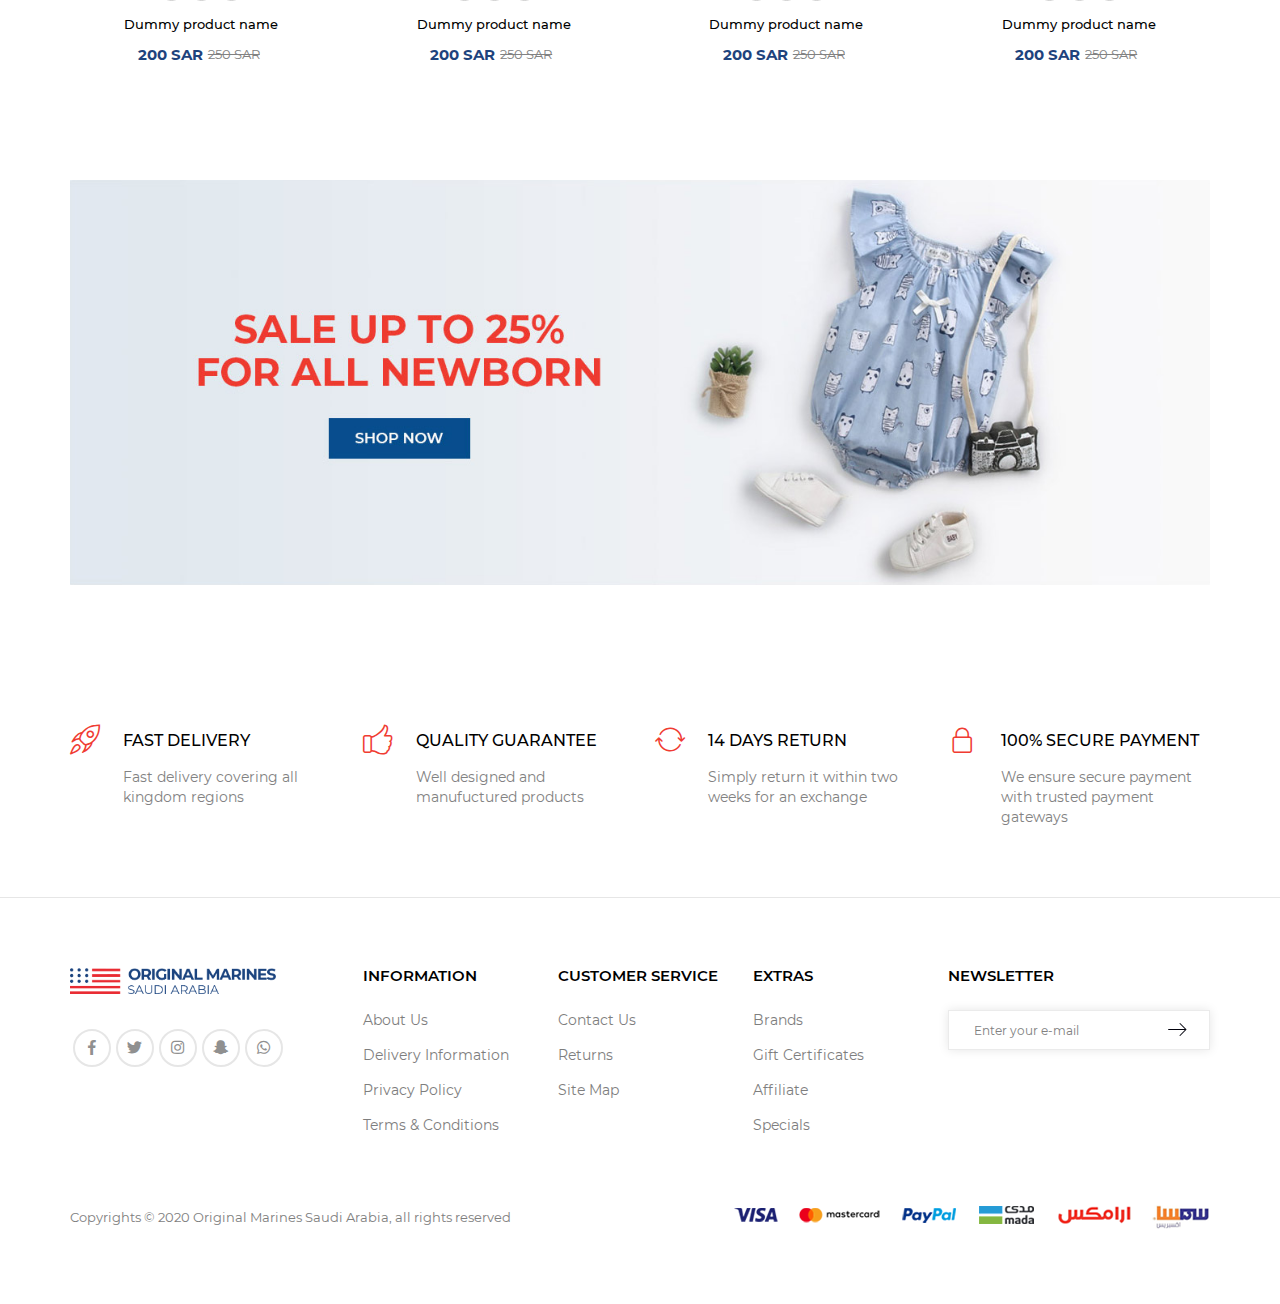
<file: index-en.html>
<html lang="en" dir="ltr">
  <head>
    <meta charset="UTF-8"/>
    <meta name="viewport" content="width=device-width, initial-scale=1.0"/>
    <meta http-equiv="X-UA-Compatible" content="ie=edge"/>
    <title>Original Marines</title>
    <link rel="shortcut icon" href="#"/>
    <link rel="stylesheet" href="css/bootstrap.min.css"/>
    <link rel="stylesheet" href="css/bootstrap-select.min.css"/>
    <link rel="stylesheet" href="css/fontawesome-all.min.css"/>
    <link rel="stylesheet" href="css/linearicons.css"/>
    <link rel="stylesheet" href="css/owl.carousel.min.css"/>
    <link rel="stylesheet" href="css/animate.css"/>
    <link rel="stylesheet" href="css/home.css"/>
  </head>
  <body>
    <div class="pre-loader">
      <div class="content"><img class="img-responsive" src="images/footer-logo-en.png" alt="logo"/>
        <div class="progress-bar"><span class="bar"><span class="progress"></span></span></div>
      </div>
    </div>
    <div class="fixed-menu">
      <div class="menu">
        <div class="menu-header">
          <div class="close"><span class="lnr lnr-cross"></span></div>
          <div class="lang-switcher"><span>English</span>
            <div class="switch"><a href="index-en.html">English</a><a href="index.html">العربية</a></div>
          </div>
        </div>
        <ul class="list-unstyled main-list">
          <li><a href="#">Home</a></li>
          <li class="slide">My Account
            <ul class="list-unstyled sub-list">
              <li><a href="#">Log In</a></li>
              <li><a href="#">Sign Up</a></li>
            </ul>
          </li>
          <li><a href="#">Favorite</a></li>
          <li><a href="#">Girls </a></li>
          <li><a href="#">Boys </a></li>
          <li><a href="#">Baby girl </a></li>
          <li><a href="#">Baby Boy </a></li>
          <li><a href="#">Newborn </a></li>
        </ul>
      </div>
    </div>
    <div class="search-container">
      <div class="close">
        <button class="lnr lnr-cross"></button>
      </div>
      <div class="search">
        <input type="text" placeholder="search"/>
        <button class="lnr lnr-magnifier"></button>
      </div>
    </div>
    <div class="nav-bar">
      <div class="container">
        <div class="zx-container">
          <div class="logo-container">
            <div class="logo"><a href="#"><img class="img-responsive" src="images/footer-logo-en.png" alt="logo"/></a></div>
          </div>
          <div class="nav-list">
            <ul class="list-unstyled list">
              <li><a href="#">Girls </a></li>
              <li><a href="#">Boys </a></li>
              <li><a href="#">Baby girl </a></li>
              <li><a href="#">Baby Boy </a></li>
              <li><a href="#">Newborn </a></li>
            </ul>
          </div>
          <div class="icons">
            <div class="lang-switcher"><span>English</span>
              <div class="switch"><a href="index-en.html">English</a><a href="index.html">العربية</a></div>
            </div>
            <a href="#!" class="lnr lnr-menu menu-icon"></a>
            <a href="#!" class="lnr lnr-magnifier search-icon"></a>
            <a href="#!" class="lnr lnr-user user-icon"></a>
            <div class="user-hover"><a href="#">Log In</a><a href="#">Sign In</a></div>
            <a href="#!" class="lnr lnr-heart fav-icon"></a>
            <a href="#!" class="lnr lnr-cart cart-icon">
              <div class="counter">0</div>
            </a>
          </div>
        </div>
      </div>
    </div>
    <div class="header">
      <div class="owl-carousel">
        <div class="slide"><a href="#"><img class="img-responsive" src="images/slider-en.jpg" alt=""/></a></div>
        <div class="slide"><a href="#"><img class="img-responsive" src="images/slider-en.jpg" alt=""/></a></div>
        <div class="slide"><a href="#"><img class="img-responsive" src="images/slider-en.jpg" alt=""/></a></div>
        <div class="slide"><a href="#"><img class="img-responsive" src="images/slider-en.jpg" alt=""/></a></div>
        <div class="slide"><a href="#"><img class="img-responsive" src="images/slider-en.jpg" alt=""/></a></div>
      </div>
    </div><a class="fixed-icon" href="#">
      <button class="fab fa-whatsapp"></button></a>
    <div class="cats">
      <div class="container">
        <div class="owl-carousel">
          <div class="cat"><a class="img-container" href="#"><img class="img-responsive" src="images/cat-1.jpg" alt=""/></a><a class="btn" href="#">Boys</a></div>
          <div class="cat"><a class="img-container" href="#"><img class="img-responsive" src="images/cat-2.jpg" alt=""/></a><a class="btn" href="#">girls</a></div>
          <div class="cat"><a class="img-container" href="#"><img class="img-responsive" src="images/cat-3.jpg" alt=""/></a><a class="btn" href="#">Baby girl</a></div>
          <div class="cat"><a class="img-container" href="#"><img class="img-responsive" src="images/cat-4.jpg" alt=""/></a><a class="btn" href="#">Baby Boy</a></div>
          <div class="cat"><a class="img-container" href="#"><img class="img-responsive" src="images/cat-3.jpg" alt=""/></a><a class="btn" href="#">Newborn</a></div>
        </div>
      </div>
    </div>
    <div class="new-arrival">
      <div class="container">
        <h3 class="new-arrival-header">NEW ARRIVAlS</h3>
        <div class="selector">
          <ul class="list-unstyled select">
            <li class="active" role="presentation"><a href="#one" aria-controls="one" role="tab" data-toggle="tab">All</a></li>
            <li role="presentation"><a href="#two" aria-controls="two" role="tab" data-toggle="tab">Boys </a></li>
            <li role="presentation"><a href="#three" aria-controls="three" role="tab" data-toggle="tab">Girls </a></li>
            <li role="presentation"><a href="#four" aria-controls="four" role="tab" data-toggle="tab">Baby Boy </a></li>
            <li role="presentation"><a href="#five" aria-controls="five" role="tab" data-toggle="tab">Baby girl </a></li>
            <li role="presentation"><a href="#six" aria-controls="six" role="tab" data-toggle="tab">Newborn </a></li>
          </ul>
        </div>
        <div class="tab-content">
          <div class="tab-pane active" id="one" role="tabpanel">
            <div class="owl-carousel">
              <div class="card">
                <div class="card-img"><a href="#"><img class="img-responsive" src="images/product-1.jpg" alt=""/></a>
                  <div class="offer"><span>SALE</span></div>
                </div>
                <div class="card-body">
                  <div class="colors">
                    <button class="color-border">
                      <div class="color blue-1">
                        <input type="radio" checked="checked" name="radio">
                        <span class="checkmark"></span>
                      </div>
                    </button>
                    <button class="color-border">
                      <div class="color yellow-1">
                        <input type="radio" checked="checked" name="radio">
                        <span class="checkmark"></span>
                      </div>
                    </button>
                    <button class="color-border">
                      <div class="color pirple-1">
                        <input type="radio" checked="checked" name="radio">
                        <span class="checkmark"></span>
                      </div>
                    </button>
                  </div>
                  <div class="title"><a href="#">Dummy product name</a></div>
                  <div class="price">
                    <div class="new">200 SAR</div>
                    <div class="old">250 SAR</div>
                  </div>
                </div>
              </div>
              <div class="card">
                <div class="card-img"><a href="#"><img class="img-responsive" src="images/product-2.jpg" alt=""/></a>
                  <div class="offer"><span>SALE</span></div>
                </div>
                <div class="card-body">
                  <div class="colors">
                    <button class="color-border">
                      <div class="color blue-2">
                        <input type="radio" checked="checked" name="radio">
                        <span class="checkmark"></span>
                      </div>
                    </button>
                    <button class="color-border">
                      <div class="color yellow-1">
                        <input type="radio" checked="checked" name="radio">
                        <span class="checkmark"></span>
                      </div>
                    </button>
                    <button class="color-border">
                      <div class="color black-1">
                        <input type="radio" checked="checked" name="radio">
                        <span class="checkmark"></span>
                      </div>
                    </button>
                  </div>
                  <div class="title"><a href="#">Dummy product name</a></div>
                  <div class="price">
                    <div class="new">200 SAR</div>
                    <div class="old">250 SAR</div>
                  </div>
                </div>
              </div>
              <div class="card">
                <div class="card-img"><a href="#"><img class="img-responsive" src="images/product-3.jpg" alt=""/></a>
                  <div class="offer"><span>SALE</span></div>
                </div>
                <div class="card-body">
                  <div class="colors">
                    <button class="color-border">
                      <div class="color blue-3">
                        <input type="radio" checked="checked" name="radio">
                        <span class="checkmark"></span>
                      </div>
                    </button>
                    <button class="color-border">
                      <div class="color green-1">
                        <input type="radio" checked="checked" name="radio">
                        <span class="checkmark"></span>
                      </div>
                    </button>
                    <button class="color-border">
                      <div class="color brown-1">
                        <input type="radio" checked="checked" name="radio">
                        <span class="checkmark"></span>
                      </div>
                    </button>
                  </div>
                  <div class="title"><a href="#">Dummy product name</a></div>
                  <div class="price">
                    <div class="new">200 SAR</div>
                    <div class="old">250 SAR</div>
                  </div>
                </div>
              </div>
              <div class="card">
                <div class="card-img"><a href="#"><img class="img-responsive" src="images/product-4.jpg" alt=""/></a>
                  <div class="offer"><span>SALE</span></div>
                </div>
                <div class="card-body">
                  <div class="colors">
                    <button class="color-border">
                      <div class="color blue-1">
                        <input type="radio" checked="checked" name="radio">
                        <span class="checkmark"></span>
                      </div>
                    </button>
                    <button class="color-border">
                      <div class="color gray-1">
                        <input type="radio" checked="checked" name="radio">
                        <span class="checkmark"></span>
                      </div>
                    </button>
                    <button class="color-border">
                      <div class="color pirple-1">
                        <input type="radio" checked="checked" name="radio">
                        <span class="checkmark"></span>
                      </div>
                    </button>
                  </div>
                  <div class="title"><a href="#">Dummy product name</a></div>
                  <div class="price">
                    <div class="new">200 SAR</div>
                    <div class="old">250 SAR</div>
                  </div>
                </div>
              </div>
            </div>
          </div>
          <div class="tab-pane fade" id="two" role="tabpanel">
            <div class="owl-carousel">
              <div class="card">
                <div class="card-img"><a href="#"><img class="img-responsive" src="images/product-1.jpg" alt=""/></a>
                  <div class="offer"><span>SALE</span></div>
                </div>
                <div class="card-body">
                  <div class="colors">
                    <button class="color-border">
                      <div class="color blue-1">
                        <input type="radio" checked="checked" name="radio">
                        <span class="checkmark"></span>
                      </div>
                    </button>
                    <button class="color-border">
                      <div class="color yellow-1">
                        <input type="radio" checked="checked" name="radio">
                        <span class="checkmark"></span>
                      </div>
                    </button>
                    <button class="color-border">
                      <div class="color pirple-1">
                        <input type="radio" checked="checked" name="radio">
                        <span class="checkmark"></span>
                      </div>
                    </button>
                  </div>
                  <div class="title"><a href="#">Dummy product name</a></div>
                  <div class="price">
                    <div class="new">200 SAR</div>
                    <div class="old">250 SAR</div>
                  </div>
                </div>
              </div>
              <div class="card">
                <div class="card-img"><a href="#"><img class="img-responsive" src="images/product-2.jpg" alt=""/></a>
                  <div class="offer"><span>SALE</span></div>
                </div>
                <div class="card-body">
                  <div class="colors">
                    <button class="color-border">
                      <div class="color blue-2">
                        <input type="radio" checked="checked" name="radio">
                        <span class="checkmark"></span>
                      </div>
                    </button>
                    <button class="color-border">
                      <div class="color yellow-1">
                        <input type="radio" checked="checked" name="radio">
                        <span class="checkmark"></span>
                      </div>
                    </button>
                    <button class="color-border">
                      <div class="color black-1">
                        <input type="radio" checked="checked" name="radio">
                        <span class="checkmark"></span>
                      </div>
                    </button>
                  </div>
                  <div class="title"><a href="#">Dummy product name</a></div>
                  <div class="price">
                    <div class="new">200 SAR</div>
                    <div class="old">250 SAR</div>
                  </div>
                </div>
              </div>
              <div class="card">
                <div class="card-img"><a href="#"><img class="img-responsive" src="images/product-3.jpg" alt=""/></a>
                  <div class="offer"><span>SALE</span></div>
                </div>
                <div class="card-body">
                  <div class="colors">
                    <button class="color-border">
                      <div class="color blue-3">
                        <input type="radio" checked="checked" name="radio">
                        <span class="checkmark"></span>
                      </div>
                    </button>
                    <button class="color-border">
                      <div class="color green-1">
                        <input type="radio" checked="checked" name="radio">
                        <span class="checkmark"></span>
                      </div>
                    </button>
                    <button class="color-border">
                      <div class="color brown-1">
                        <input type="radio" checked="checked" name="radio">
                        <span class="checkmark"></span>
                      </div>
                    </button>
                  </div>
                  <div class="title"><a href="#">Dummy product name</a></div>
                  <div class="price">
                    <div class="new">200 SAR</div>
                    <div class="old">250 SAR</div>
                  </div>
                </div>
              </div>
              <div class="card">
                <div class="card-img"><a href="#"><img class="img-responsive" src="images/product-4.jpg" alt=""/></a>
                  <div class="offer"><span>SALE</span></div>
                </div>
                <div class="card-body">
                  <div class="colors">
                    <button class="color-border">
                      <div class="color blue-1">
                        <input type="radio" checked="checked" name="radio">
                        <span class="checkmark"></span>
                      </div>
                    </button>
                    <button class="color-border">
                      <div class="color gray-1">
                        <input type="radio" checked="checked" name="radio">
                        <span class="checkmark"></span>
                      </div>
                    </button>
                    <button class="color-border">
                      <div class="color pirple-1">
                        <input type="radio" checked="checked" name="radio">
                        <span class="checkmark"></span>
                      </div>
                    </button>
                  </div>
                  <div class="title"><a href="#">Dummy product name</a></div>
                  <div class="price">
                    <div class="new">200 SAR</div>
                    <div class="old">250 SAR</div>
                  </div>
                </div>
              </div>
            </div>
          </div>
          <div class="tab-pane fade" id="three" role="tabpanel">
            <div class="owl-carousel">
              <div class="card">
                <div class="card-img"><a href="#"><img class="img-responsive" src="images/product-1.jpg" alt=""/></a>
                  <div class="offer"><span>SALE</span></div>
                </div>
                <div class="card-body">
                  <div class="colors">
                    <button class="color-border">
                      <div class="color blue-1">
                        <input type="radio" checked="checked" name="radio">
                        <span class="checkmark"></span>
                      </div>
                    </button>
                    <button class="color-border">
                      <div class="color yellow-1">
                        <input type="radio" checked="checked" name="radio">
                        <span class="checkmark"></span>
                      </div>
                    </button>
                    <button class="color-border">
                      <div class="color pirple-1">
                        <input type="radio" checked="checked" name="radio">
                        <span class="checkmark"></span>
                      </div>
                    </button>
                  </div>
                  <div class="title"><a href="#">Dummy product name</a></div>
                  <div class="price">
                    <div class="new">200 SAR</div>
                    <div class="old">250 SAR</div>
                  </div>
                </div>
              </div>
              <div class="card">
                <div class="card-img"><a href="#"><img class="img-responsive" src="images/product-2.jpg" alt=""/></a>
                  <div class="offer"><span>SALE</span></div>
                </div>
                <div class="card-body">
                  <div class="colors">
                    <button class="color-border">
                      <div class="color blue-2">
                        <input type="radio" checked="checked" name="radio">
                        <span class="checkmark"></span>
                      </div>
                    </button>
                    <button class="color-border">
                      <div class="color yellow-1">
                        <input type="radio" checked="checked" name="radio">
                        <span class="checkmark"></span>
                      </div>
                    </button>
                    <button class="color-border">
                      <div class="color black-1">
                        <input type="radio" checked="checked" name="radio">
                        <span class="checkmark"></span>
                      </div>
                    </button>
                  </div>
                  <div class="title"><a href="#">Dummy product name</a></div>
                  <div class="price">
                    <div class="new">200 SAR</div>
                    <div class="old">250 SAR</div>
                  </div>
                </div>
              </div>
              <div class="card">
                <div class="card-img"><a href="#"><img class="img-responsive" src="images/product-3.jpg" alt=""/></a>
                  <div class="offer"><span>SALE</span></div>
                </div>
                <div class="card-body">
                  <div class="colors">
                    <button class="color-border">
                      <div class="color blue-3">
                        <input type="radio" checked="checked" name="radio">
                        <span class="checkmark"></span>
                      </div>
                    </button>
                    <button class="color-border">
                      <div class="color green-1">
                        <input type="radio" checked="checked" name="radio">
                        <span class="checkmark"></span>
                      </div>
                    </button>
                    <button class="color-border">
                      <div class="color brown-1">
                        <input type="radio" checked="checked" name="radio">
                        <span class="checkmark"></span>
                      </div>
                    </button>
                  </div>
                  <div class="title"><a href="#">Dummy product name</a></div>
                  <div class="price">
                    <div class="new">200 SAR</div>
                    <div class="old">250 SAR</div>
                  </div>
                </div>
              </div>
              <div class="card">
                <div class="card-img"><a href="#"><img class="img-responsive" src="images/product-4.jpg" alt=""/></a>
                  <div class="offer"><span>SALE</span></div>
                </div>
                <div class="card-body">
                  <div class="colors">
                    <button class="color-border">
                      <div class="color blue-1">
                        <input type="radio" checked="checked" name="radio">
                        <span class="checkmark"></span>
                      </div>
                    </button>
                    <button class="color-border">
                      <div class="color gray-1">
                        <input type="radio" checked="checked" name="radio">
                        <span class="checkmark"></span>
                      </div>
                    </button>
                    <button class="color-border">
                      <div class="color pirple-1">
                        <input type="radio" checked="checked" name="radio">
                        <span class="checkmark"></span>
                      </div>
                    </button>
                  </div>
                  <div class="title"><a href="#">Dummy product name</a></div>
                  <div class="price">
                    <div class="new">200 SAR</div>
                    <div class="old">250 SAR</div>
                  </div>
                </div>
              </div>
            </div>
          </div>
          <div class="tab-pane fade" id="four" role="tabpanel">
            <div class="owl-carousel">
              <div class="card">
                <div class="card-img"><a href="#"><img class="img-responsive" src="images/product-1.jpg" alt=""/></a>
                  <div class="offer"><span>SALE</span></div>
                </div>
                <div class="card-body">
                  <div class="colors">
                    <button class="color-border">
                      <div class="color blue-1">
                        <input type="radio" checked="checked" name="radio">
                        <span class="checkmark"></span>
                      </div>
                    </button>
                    <button class="color-border">
                      <div class="color yellow-1">
                        <input type="radio" checked="checked" name="radio">
                        <span class="checkmark"></span>
                      </div>
                    </button>
                    <button class="color-border">
                      <div class="color pirple-1">
                        <input type="radio" checked="checked" name="radio">
                        <span class="checkmark"></span>
                      </div>
                    </button>
                  </div>
                  <div class="title"><a href="#">Dummy product name</a></div>
                  <div class="price">
                    <div class="new">200 SAR</div>
                    <div class="old">250 SAR</div>
                  </div>
                </div>
              </div>
              <div class="card">
                <div class="card-img"><a href="#"><img class="img-responsive" src="images/product-2.jpg" alt=""/></a>
                  <div class="offer"><span>SALE</span></div>
                </div>
                <div class="card-body">
                  <div class="colors">
                    <button class="color-border">
                      <div class="color blue-2">
                        <input type="radio" checked="checked" name="radio">
                        <span class="checkmark"></span>
                      </div>
                    </button>
                    <button class="color-border">
                      <div class="color yellow-1">
                        <input type="radio" checked="checked" name="radio">
                        <span class="checkmark"></span>
                      </div>
                    </button>
                    <button class="color-border">
                      <div class="color black-1">
                        <input type="radio" checked="checked" name="radio">
                        <span class="checkmark"></span>
                      </div>
                    </button>
                  </div>
                  <div class="title"><a href="#">Dummy product name</a></div>
                  <div class="price">
                    <div class="new">200 SAR</div>
                    <div class="old">250 SAR</div>
                  </div>
                </div>
              </div>
              <div class="card">
                <div class="card-img"><a href="#"><img class="img-responsive" src="images/product-3.jpg" alt=""/></a>
                  <div class="offer"><span>SALE</span></div>
                </div>
                <div class="card-body">
                  <div class="colors">
                    <button class="color-border">
                      <div class="color blue-3">
                        <input type="radio" checked="checked" name="radio">
                        <span class="checkmark"></span>
                      </div>
                    </button>
                    <button class="color-border">
                      <div class="color green-1">
                        <input type="radio" checked="checked" name="radio">
                        <span class="checkmark"></span>
                      </div>
                    </button>
                    <button class="color-border">
                      <div class="color brown-1">
                        <input type="radio" checked="checked" name="radio">
                        <span class="checkmark"></span>
                      </div>
                    </button>
                  </div>
                  <div class="title"><a href="#">Dummy product name</a></div>
                  <div class="price">
                    <div class="new">200 SAR</div>
                    <div class="old">250 SAR</div>
                  </div>
                </div>
              </div>
              <div class="card">
                <div class="card-img"><a href="#"><img class="img-responsive" src="images/product-4.jpg" alt=""/></a>
                  <div class="offer"><span>SALE</span></div>
                </div>
                <div class="card-body">
                  <div class="colors">
                    <button class="color-border">
                      <div class="color blue-1">
                        <input type="radio" checked="checked" name="radio">
                        <span class="checkmark"></span>
                      </div>
                    </button>
                    <button class="color-border">
                      <div class="color gray-1">
                        <input type="radio" checked="checked" name="radio">
                        <span class="checkmark"></span>
                      </div>
                    </button>
                    <button class="color-border">
                      <div class="color pirple-1">
                        <input type="radio" checked="checked" name="radio">
                        <span class="checkmark"></span>
                      </div>
                    </button>
                  </div>
                  <div class="title"><a href="#">Dummy product name</a></div>
                  <div class="price">
                    <div class="new">200 SAR</div>
                    <div class="old">250 SAR</div>
                  </div>
                </div>
              </div>
            </div>
          </div>
          <div class="tab-pane fade" id="five" role="tabpanel">
            <div class="owl-carousel">
              <div class="card">
                <div class="card-img"><a href="#"><img class="img-responsive" src="images/product-1.jpg" alt=""/></a>
                  <div class="offer"><span>SALE</span></div>
                </div>
                <div class="card-body">
                  <div class="colors">
                    <button class="color-border">
                      <div class="color blue-1">
                        <input type="radio" checked="checked" name="radio">
                        <span class="checkmark"></span>
                      </div>
                    </button>
                    <button class="color-border">
                      <div class="color yellow-1">
                        <input type="radio" checked="checked" name="radio">
                        <span class="checkmark"></span>
                      </div>
                    </button>
                    <button class="color-border">
                      <div class="color pirple-1">
                        <input type="radio" checked="checked" name="radio">
                        <span class="checkmark"></span>
                      </div>
                    </button>
                  </div>
                  <div class="title"><a href="#">Dummy product name</a></div>
                  <div class="price">
                    <div class="new">200 SAR</div>
                    <div class="old">250 SAR</div>
                  </div>
                </div>
              </div>
              <div class="card">
                <div class="card-img"><a href="#"><img class="img-responsive" src="images/product-2.jpg" alt=""/></a>
                  <div class="offer"><span>SALE</span></div>
                </div>
                <div class="card-body">
                  <div class="colors">
                    <button class="color-border">
                      <div class="color blue-2">
                        <input type="radio" checked="checked" name="radio">
                        <span class="checkmark"></span>
                      </div>
                    </button>
                    <button class="color-border">
                      <div class="color yellow-1">
                        <input type="radio" checked="checked" name="radio">
                        <span class="checkmark"></span>
                      </div>
                    </button>
                    <button class="color-border">
                      <div class="color black-1">
                        <input type="radio" checked="checked" name="radio">
                        <span class="checkmark"></span>
                      </div>
                    </button>
                  </div>
                  <div class="title"><a href="#">Dummy product name</a></div>
                  <div class="price">
                    <div class="new">200 SAR</div>
                    <div class="old">250 SAR</div>
                  </div>
                </div>
              </div>
              <div class="card">
                <div class="card-img"><a href="#"><img class="img-responsive" src="images/product-3.jpg" alt=""/></a>
                  <div class="offer"><span>SALE</span></div>
                </div>
                <div class="card-body">
                  <div class="colors">
                    <button class="color-border">
                      <div class="color blue-3">
                        <input type="radio" checked="checked" name="radio">
                        <span class="checkmark"></span>
                      </div>
                    </button>
                    <button class="color-border">
                      <div class="color green-1">
                        <input type="radio" checked="checked" name="radio">
                        <span class="checkmark"></span>
                      </div>
                    </button>
                    <button class="color-border">
                      <div class="color brown-1">
                        <input type="radio" checked="checked" name="radio">
                        <span class="checkmark"></span>
                      </div>
                    </button>
                  </div>
                  <div class="title"><a href="#">Dummy product name</a></div>
                  <div class="price">
                    <div class="new">200 SAR</div>
                    <div class="old">250 SAR</div>
                  </div>
                </div>
              </div>
              <div class="card">
                <div class="card-img"><a href="#"><img class="img-responsive" src="images/product-4.jpg" alt=""/></a>
                  <div class="offer"><span>SALE</span></div>
                </div>
                <div class="card-body">
                  <div class="colors">
                    <button class="color-border">
                      <div class="color blue-1">
                        <input type="radio" checked="checked" name="radio">
                        <span class="checkmark"></span>
                      </div>
                    </button>
                    <button class="color-border">
                      <div class="color gray-1">
                        <input type="radio" checked="checked" name="radio">
                        <span class="checkmark"></span>
                      </div>
                    </button>
                    <button class="color-border">
                      <div class="color pirple-1">
                        <input type="radio" checked="checked" name="radio">
                        <span class="checkmark"></span>
                      </div>
                    </button>
                  </div>
                  <div class="title"><a href="#">Dummy product name</a></div>
                  <div class="price">
                    <div class="new">200 SAR</div>
                    <div class="old">250 SAR</div>
                  </div>
                </div>
              </div>
            </div>
          </div>
          <div class="tab-pane fade" id="six" role="tabpanel">
            <div class="owl-carousel">
              <div class="card">
                <div class="card-img"><a href="#"><img class="img-responsive" src="images/product-1.jpg" alt=""/></a>
                  <div class="offer"><span>SALE</span></div>
                </div>
                <div class="card-body">
                  <div class="colors">
                    <button class="color-border">
                      <div class="color blue-1">
                        <input type="radio" checked="checked" name="radio">
                        <span class="checkmark"></span>
                      </div>
                    </button>
                    <button class="color-border">
                      <div class="color yellow-1">
                        <input type="radio" checked="checked" name="radio">
                        <span class="checkmark"></span>
                      </div>
                    </button>
                    <button class="color-border">
                      <div class="color pirple-1">
                        <input type="radio" checked="checked" name="radio">
                        <span class="checkmark"></span>
                      </div>
                    </button>
                  </div>
                  <div class="title"><a href="#">Dummy product name</a></div>
                  <div class="price">
                    <div class="new">200 SAR</div>
                    <div class="old">250 SAR</div>
                  </div>
                </div>
              </div>
              <div class="card">
                <div class="card-img"><a href="#"><img class="img-responsive" src="images/product-2.jpg" alt=""/></a>
                  <div class="offer"><span>SALE</span></div>
                </div>
                <div class="card-body">
                  <div class="colors">
                    <button class="color-border">
                      <div class="color blue-2">
                        <input type="radio" checked="checked" name="radio">
                        <span class="checkmark"></span>
                      </div>
                    </button>
                    <button class="color-border">
                      <div class="color yellow-1">
                        <input type="radio" checked="checked" name="radio">
                        <span class="checkmark"></span>
                      </div>
                    </button>
                    <button class="color-border">
                      <div class="color black-1">
                        <input type="radio" checked="checked" name="radio">
                        <span class="checkmark"></span>
                      </div>
                    </button>
                  </div>
                  <div class="title"><a href="#">Dummy product name</a></div>
                  <div class="price">
                    <div class="new">200 SAR</div>
                    <div class="old">250 SAR</div>
                  </div>
                </div>
              </div>
              <div class="card">
                <div class="card-img"><a href="#"><img class="img-responsive" src="images/product-3.jpg" alt=""/></a>
                  <div class="offer"><span>SALE</span></div>
                </div>
                <div class="card-body">
                  <div class="colors">
                    <button class="color-border">
                      <div class="color blue-3">
                        <input type="radio" checked="checked" name="radio">
                        <span class="checkmark"></span>
                      </div>
                    </button>
                    <button class="color-border">
                      <div class="color green-1">
                        <input type="radio" checked="checked" name="radio">
                        <span class="checkmark"></span>
                      </div>
                    </button>
                    <button class="color-border">
                      <div class="color brown-1">
                        <input type="radio" checked="checked" name="radio">
                        <span class="checkmark"></span>
                      </div>
                    </button>
                  </div>
                  <div class="title"><a href="#">Dummy product name</a></div>
                  <div class="price">
                    <div class="new">200 SAR</div>
                    <div class="old">250 SAR</div>
                  </div>
                </div>
              </div>
              <div class="card">
                <div class="card-img"><a href="#"><img class="img-responsive" src="images/product-4.jpg" alt=""/></a>
                  <div class="offer"><span>SALE</span></div>
                </div>
                <div class="card-body">
                  <div class="colors">
                    <button class="color-border">
                      <div class="color blue-1">
                        <input type="radio" checked="checked" name="radio">
                        <span class="checkmark"></span>
                      </div>
                    </button>
                    <button class="color-border">
                      <div class="color gray-1">
                        <input type="radio" checked="checked" name="radio">
                        <span class="checkmark"></span>
                      </div>
                    </button>
                    <button class="color-border">
                      <div class="color pirple-1">
                        <input type="radio" checked="checked" name="radio">
                        <span class="checkmark"></span>
                      </div>
                    </button>
                  </div>
                  <div class="title"><a href="#">Dummy product name</a></div>
                  <div class="price">
                    <div class="new">200 SAR</div>
                    <div class="old">250 SAR</div>
                  </div>
                </div>
              </div>
            </div>
          </div>
        </div>
      </div>
    </div>
    <div class="panner">
      <div class="container">
        <div class="img-container"><a href="#"><img class="img-responsive" src="images/panner-1.jpg" alt=""/></a></div>
      </div>
    </div>
    <div class="servs">
      <div class="container">
        <div class="row">
          <div class="col-md-3">
            <div class="service">
              <button class="lnr lnr-rocket"></button>
              <div class="serv-text">
                <p>Fast Delivery</p><span>Fast delivery covering all kingdom regions</span>
              </div>
            </div>
          </div>
          <div class="col-md-3">
            <div class="service">
              <button class="lnr lnr-thumbs-up"></button>
              <div class="serv-text">
                <p>quality guarantee</p><span>Well designed and manufuctured products</span>
              </div>
            </div>
          </div>
          <div class="col-md-3">
            <div class="service">
              <button class="lnr lnr-sync"></button>
              <div class="serv-text">
                <p>14 days return </p><span>Simply return it within two weeks for an exchange</span>
              </div>
            </div>
          </div>
          <div class="col-md-3">
            <div class="service">
              <button class="lnr lnr-lock"></button>
              <div class="serv-text">
                <p>100% Secure payment </p><span>We ensure secure payment with trusted payment gateways</span>
              </div>
            </div>
          </div>
        </div>
      </div>
    </div>
    <div class="footer">
      <div class="container">
        <div class="row">
          <div class="col-md-3">
            <div class="sp-footer">
              <div class="footer-img"><img class="img-responsive" src="images/footer-logo-en.png" alt=""/>
                <div class="footer-icons"><a href="#"><i class="fab fa-facebook-f"></i></a><a href="#"><i class="fab fa-twitter"></i></a><a href="#"><i class="fab fa-instagram"></i></a><a href="#"><i class="fab fa-snapchat-ghost"></i></a><a href="#"><i class="fab fa-whatsapp"></i></a></div>
              </div>
            </div>
          </div>
          <div class="col-md-2">
            <div class="footer-list">
              <h3 class="list-header">Information</h3>
              <ul class="list-unstyled">
                <li><a href="#">About Us</a></li>
                <li><a href="#">Delivery Information</a></li>
                <li><a href="#">Privacy Policy</a></li>
                <li><a href="#">Terms & Conditions</a></li>
              </ul>
            </div>
          </div>
          <div class="col-md-2">
            <div class="footer-list">
              <h3 class="list-header">Customer Service</h3>
              <ul class="list-unstyled">
                <li><a href="#">Contact Us</a></li>
                <li><a href="#">Returns</a></li>
                <li><a href="#">Site Map</a></li>
              </ul>
            </div>
          </div>
          <div class="col-md-2">
            <div class="footer-list">
              <h3 class="list-header">Extras</h3>
              <ul class="list-unstyled">
                <li><a href="#">Brands</a></li>
                <li><a href="#">Gift Certificates</a></li>
                <li><a href="#">Affiliate</a></li>
                <li><a href="#">Specials</a></li>
              </ul>
            </div>
          </div>
          <div class="col-md-3">
            <div class="footer-sub">
              <h3 class="sub-header">Newsletter</h3>
              <div class="subscribe">
                <input type="text" placeholder="Enter your e-mail"/>
                <button class="lnr lnr-arrow-left"></button>
              </div>
            </div>
          </div>
        </div>
        <div class="copy-container">
          <div class="copyrights"><span> Copyrights © 2020 Original Marines Saudi Arabia, all rights reserved</span></div>
          <div class="payment"><img class="img-responsive" src="images/payment.png" alt="payment method"/></div>
        </div>
      </div>
    </div>
    <script src="js/jquery-3.4.1.min.js"></script>
    <script src="js/owl.carousel.min.js"></script>
    <script src="https://cdn.linearicons.com/free/1.0.0/svgembedder.min.js"></script>
    <script src="js/bootstrap.min.js"></script>
    <script src="js/bootstrap-select.min.js"></script>
    <script src="js/wow.min.js"></script>
    <script src="js/main.js"></script>
  </body>
</html>
</file>
<file: css/linearicons.css>
@font-face {
	font-family: 'Linearicons-Free';
	src: url('Linearicons/Linearicons-Free.eot?w118d');
	src: url('Linearicons/Linearicons-Free.eot?#iefixw118d') format('embedded-opentype'),
		url('Linearicons/Linearicons-Free.woff2?w118d') format('woff2'),
		url('Linearicons/Linearicons-Free.woff?w118d') format('woff'),
		url('Linearicons/Linearicons-Free.ttf?w118d') format('truetype'),
		url('Linearicons/Linearicons-Free.svg?w118d#Linearicons-Free') format('svg');
	font-weight: normal;
	font-style: normal;
}

.lnr {
	font-family: 'Linearicons-Free';
	speak: none;
	font-style: normal;
	font-weight: normal;
	font-variant: normal;
	text-transform: none;
	line-height: 1;

	/* Better Font Rendering =========== */
	-webkit-font-smoothing: antialiased;
	-moz-osx-font-smoothing: grayscale;
}

.lnr-home:before {
	content: "\e800";
}

.lnr-apartment:before {
	content: "\e801";
}

.lnr-pencil:before {
	content: "\e802";
}

.lnr-magic-wand:before {
	content: "\e803";
}

.lnr-drop:before {
	content: "\e804";
}

.lnr-lighter:before {
	content: "\e805";
}

.lnr-poop:before {
	content: "\e806";
}

.lnr-sun:before {
	content: "\e807";
}

.lnr-moon:before {
	content: "\e808";
}

.lnr-cloud:before {
	content: "\e809";
}

.lnr-cloud-upload:before {
	content: "\e80a";
}

.lnr-cloud-download:before {
	content: "\e80b";
}

.lnr-cloud-sync:before {
	content: "\e80c";
}

.lnr-cloud-check:before {
	content: "\e80d";
}

.lnr-database:before {
	content: "\e80e";
}

.lnr-lock:before {
	content: "\e80f";
}

.lnr-cog:before {
	content: "\e810";
}

.lnr-trash:before {
	content: "\e811";
}

.lnr-dice:before {
	content: "\e812";
}

.lnr-heart:before {
	content: "\e813";
}

.lnr-star:before {
	content: "\e814";
}

.lnr-star-half:before {
	content: "\e815";
}

.lnr-star-empty:before {
	content: "\e816";
}

.lnr-flag:before {
	content: "\e817";
}

.lnr-envelope:before {
	content: "\e818";
}

.lnr-paperclip:before {
	content: "\e819";
}

.lnr-inbox:before {
	content: "\e81a";
}

.lnr-eye:before {
	content: "\e81b";
}

.lnr-printer:before {
	content: "\e81c";
}

.lnr-file-empty:before {
	content: "\e81d";
}

.lnr-file-add:before {
	content: "\e81e";
}

.lnr-enter:before {
	content: "\e81f";
}

.lnr-exit:before {
	content: "\e820";
}

.lnr-graduation-hat:before {
	content: "\e821";
}

.lnr-license:before {
	content: "\e822";
}

.lnr-music-note:before {
	content: "\e823";
}

.lnr-film-play:before {
	content: "\e824";
}

.lnr-camera-video:before {
	content: "\e825";
}

.lnr-camera:before {
	content: "\e826";
}

.lnr-picture:before {
	content: "\e827";
}

.lnr-book:before {
	content: "\e828";
}

.lnr-bookmark:before {
	content: "\e829";
}

.lnr-user:before {
	content: "\e82a";
}

.lnr-users:before {
	content: "\e82b";
}

.lnr-shirt:before {
	content: "\e82c";
}

.lnr-store:before {
	content: "\e82d";
}

.lnr-cart:before {
	content: "\e82e";
}

.lnr-tag:before {
	content: "\e82f";
}

.lnr-phone-handset:before {
	content: "\e830";
}

.lnr-phone:before {
	content: "\e831";
}

.lnr-pushpin:before {
	content: "\e832";
}

.lnr-map-marker:before {
	content: "\e833";
}

.lnr-map:before {
	content: "\e834";
}

.lnr-location:before {
	content: "\e835";
}

.lnr-calendar-full:before {
	content: "\e836";
}

.lnr-keyboard:before {
	content: "\e837";
}

.lnr-spell-check:before {
	content: "\e838";
}

.lnr-screen:before {
	content: "\e839";
}

.lnr-smartphone:before {
	content: "\e83a";
}

.lnr-tablet:before {
	content: "\e83b";
}

.lnr-laptop:before {
	content: "\e83c";
}

.lnr-laptop-phone:before {
	content: "\e83d";
}

.lnr-power-switch:before {
	content: "\e83e";
}

.lnr-bubble:before {
	content: "\e83f";
}

.lnr-heart-pulse:before {
	content: "\e840";
}

.lnr-construction:before {
	content: "\e841";
}

.lnr-pie-chart:before {
	content: "\e842";
}

.lnr-chart-bars:before {
	content: "\e843";
}

.lnr-gift:before {
	content: "\e844";
}

.lnr-diamond:before {
	content: "\e845";
}

.lnr-linearicons:before {
	content: "\e846";
}

.lnr-dinner:before {
	content: "\e847";
}

.lnr-coffee-cup:before {
	content: "\e848";
}

.lnr-leaf:before {
	content: "\e849";
}

.lnr-paw:before {
	content: "\e84a";
}

.lnr-rocket:before {
	content: "\e84b";
}

.lnr-briefcase:before {
	content: "\e84c";
}

.lnr-bus:before {
	content: "\e84d";
}

.lnr-car:before {
	content: "\e84e";
}

.lnr-train:before {
	content: "\e84f";
}

.lnr-bicycle:before {
	content: "\e850";
}

.lnr-wheelchair:before {
	content: "\e851";
}

.lnr-select:before {
	content: "\e852";
}

.lnr-earth:before {
	content: "\e853";
}

.lnr-smile:before {
	content: "\e854";
}

.lnr-sad:before {
	content: "\e855";
}

.lnr-neutral:before {
	content: "\e856";
}

.lnr-mustache:before {
	content: "\e857";
}

.lnr-alarm:before {
	content: "\e858";
}

.lnr-bullhorn:before {
	content: "\e859";
}

.lnr-volume-high:before {
	content: "\e85a";
}

.lnr-volume-medium:before {
	content: "\e85b";
}

.lnr-volume-low:before {
	content: "\e85c";
}

.lnr-volume:before {
	content: "\e85d";
}

.lnr-mic:before {
	content: "\e85e";
}

.lnr-hourglass:before {
	content: "\e85f";
}

.lnr-undo:before {
	content: "\e860";
}

.lnr-redo:before {
	content: "\e861";
}

.lnr-sync:before {
	content: "\e862";
}

.lnr-history:before {
	content: "\e863";
}

.lnr-clock:before {
	content: "\e864";
}

.lnr-download:before {
	content: "\e865";
}

.lnr-upload:before {
	content: "\e866";
}

.lnr-enter-down:before {
	content: "\e867";
}

.lnr-exit-up:before {
	content: "\e868";
}

.lnr-bug:before {
	content: "\e869";
}

.lnr-code:before {
	content: "\e86a";
}

.lnr-link:before {
	content: "\e86b";
}

.lnr-unlink:before {
	content: "\e86c";
}

.lnr-thumbs-up:before {
	content: "\e86d";
}

.lnr-thumbs-down:before {
	content: "\e86e";
}

.lnr-magnifier:before {
	content: "\e86f";
}

.lnr-cross:before {
	content: "\e870";
}

.lnr-menu:before {
	content: "\e871";
}

.lnr-list:before {
	content: "\e872";
}

.lnr-chevron-up:before {
	content: "\e873";
}

.lnr-chevron-down:before {
	content: "\e874";
}

.lnr-chevron-left:before {
	content: "\e875";
}

.lnr-chevron-right:before {
	content: "\e876";
}

.lnr-arrow-up:before {
	content: "\e877";
}

.lnr-arrow-down:before {
	content: "\e878";
}

.lnr-arrow-left:before {
	content: "\e879";
}

.lnr-arrow-right:before {
	content: "\e87a";
}

.lnr-move:before {
	content: "\e87b";
}

.lnr-warning:before {
	content: "\e87c";
}

.lnr-question-circle:before {
	content: "\e87d";
}

.lnr-menu-circle:before {
	content: "\e87e";
}

.lnr-checkmark-circle:before {
	content: "\e87f";
}

.lnr-cross-circle:before {
	content: "\e880";
}

.lnr-plus-circle:before {
	content: "\e881";
}

.lnr-circle-minus:before {
	content: "\e882";
}

.lnr-arrow-up-circle:before {
	content: "\e883";
}

.lnr-arrow-down-circle:before {
	content: "\e884";
}

.lnr-arrow-left-circle:before {
	content: "\e885";
}

.lnr-arrow-right-circle:before {
	content: "\e886";
}

.lnr-chevron-up-circle:before {
	content: "\e887";
}

.lnr-chevron-down-circle:before {
	content: "\e888";
}

.lnr-chevron-left-circle:before {
	content: "\e889";
}

.lnr-chevron-right-circle:before {
	content: "\e88a";
}

.lnr-crop:before {
	content: "\e88b";
}

.lnr-frame-expand:before {
	content: "\e88c";
}

.lnr-frame-contract:before {
	content: "\e88d";
}

.lnr-layers:before {
	content: "\e88e";
}

.lnr-funnel:before {
	content: "\e88f";
}

.lnr-text-format:before {
	content: "\e890";
}

.lnr-text-format-remove:before {
	content: "\e891";
}

.lnr-text-size:before {
	content: "\e892";
}

.lnr-bold:before {
	content: "\e893";
}

.lnr-italic:before {
	content: "\e894";
}

.lnr-underline:before {
	content: "\e895";
}

.lnr-strikethrough:before {
	content: "\e896";
}

.lnr-highlight:before {
	content: "\e897";
}

.lnr-text-align-left:before {
	content: "\e898";
}

.lnr-text-align-center:before {
	content: "\e899";
}

.lnr-text-align-right:before {
	content: "\e89a";
}

.lnr-text-align-justify:before {
	content: "\e89b";
}

.lnr-line-spacing:before {
	content: "\e89c";
}

.lnr-indent-increase:before {
	content: "\e89d";
}

.lnr-indent-decrease:before {
	content: "\e89e";
}

.lnr-pilcrow:before {
	content: "\e89f";
}

.lnr-direction-ltr:before {
	content: "\e8a0";
}

.lnr-direction-rtl:before {
	content: "\e8a1";
}

.lnr-page-break:before {
	content: "\e8a2";
}

.lnr-sort-alpha-asc:before {
	content: "\e8a3";
}

.lnr-sort-amount-asc:before {
	content: "\e8a4";
}

.lnr-hand:before {
	content: "\e8a5";
}

.lnr-pointer-up:before {
	content: "\e8a6";
}

.lnr-pointer-right:before {
	content: "\e8a7";
}

.lnr-pointer-down:before {
	content: "\e8a8";
}

.lnr-pointer-left:before {
	content: "\e8a9";
}
</file>
<file: css/home.css>
@charset "UTF-8";
html {
  scroll-behavior: smooth;
  overflow-x: hidden;
  scrollbar-width: thin;
  scrollbar-color: #eeeeee;
}

html::-webkit-scrollbar {
  width: 8px;
}

html::-webkit-scrollbar-track {
  background-color: #eee;
}

html::-webkit-scrollbar-thumb {
  background-color: #f03b32;
}

body {
  font-family: 'reg';
  overflow-y: hidden;
}

@font-face {
  font-family: "light";
  src: url("../fonts/Montserrat-Light.ttf");
}

@font-face {
  font-family: "reg";
  src: url("../fonts/Montserrat-Regular.ttf");
}

@font-face {
  font-family: "md";
  src: url("../fonts/Montserrat-Medium.ttf");
}

@font-face {
  font-family: "s-bold";
  src: url("../fonts/Montserrat-SemiBold.ttf");
}

@font-face {
  font-family: "e-bold";
  src: url("../fonts/Montserrat-Bold.ttf");
}

/*------ for arabic ------*/
@font-face {
  font-family: "ar-light";
  src: url("../fonts/Tajawal-Light.ttf");
}

@font-face {
  font-family: "ar-reg";
  src: url("../fonts/Tajawal-Regular.ttf");
}

@font-face {
  font-family: "ar-md";
  src: url("../fonts/Tajawal-Medium.ttf");
}

@font-face {
  font-family: "ar-bold";
  src: url("../fonts/Tajawal-Bold.ttf");
}

/*
=====
LODEARS
=====
*/
html, body {
  overflow-x: hidden;
}

ul {
  margin: 0;
  padding: 0;
}

a {
  text-decoration: none;
  font-family: inherit;
  font-size: inherit;
  color: inherit;
}

a:hover, a:focus {
  text-decoration: none;
  color: inherit;
}

button {
  border: none;
  outline: none;
  background-color: transparent;
  padding: 0;
}

.pre-loader {
  width: 100%;
  height: 100%;
  position: fixed;
  top: 0;
  left: 0;
  right: 0;
  bottom: 0;
  z-index: 9999;
  background-color: #fff;
  display: -webkit-box;
  display: -ms-flexbox;
  display: flex;
  -webkit-box-pack: center;
      -ms-flex-pack: center;
          justify-content: center;
  -webkit-box-align: center;
      -ms-flex-align: center;
          align-items: center;
}

.pre-loader .content {
  display: -webkit-box;
  display: -ms-flexbox;
  display: flex;
  -webkit-box-pack: center;
      -ms-flex-pack: center;
          justify-content: center;
  -webkit-box-align: center;
      -ms-flex-align: center;
          align-items: center;
  -webkit-box-orient: vertical;
  -webkit-box-direction: normal;
      -ms-flex-direction: column;
          flex-direction: column;
  width: 290px;
}

.pre-loader .content img {
  width: 100%;
}

@-webkit-keyframes loader {
  0% {
    width: 0;
  }
  20% {
    width: 10%;
  }
  25% {
    width: 24%;
  }
  43% {
    width: 41%;
  }
  56% {
    width: 50%;
  }
  66% {
    width: 52%;
  }
  71% {
    width: 60%;
  }
  75% {
    width: 76%;
  }
  94% {
    width: 86%;
  }
  100% {
    width: 100%;
  }
}

@keyframes loader {
  0% {
    width: 0;
  }
  20% {
    width: 10%;
  }
  25% {
    width: 24%;
  }
  43% {
    width: 41%;
  }
  56% {
    width: 50%;
  }
  66% {
    width: 52%;
  }
  71% {
    width: 60%;
  }
  75% {
    width: 76%;
  }
  94% {
    width: 86%;
  }
  100% {
    width: 100%;
  }
}

.pre-loader .progress-bar {
  background-color: #d3d3d3;
  border: none;
  overflow: hidden;
  width: 200px;
  height: 2px;
  -webkit-box-shadow: none;
          box-shadow: none;
  margin: 42px 0 0 0;
}

.pre-loader .progress-bar .Shape_1 {
  background-color: #d3d3d3;
  position: absolute;
  left: 583px;
  top: 459px;
  width: 200px;
  height: 2px;
  z-index: 4;
}

.pre-loader .progress-bar span {
  display: block;
}

.pre-loader .bar {
  background-color: #d3d3d3;
  -webkit-box-shadow: none;
          box-shadow: none;
}

.pre-loader .progress {
  -webkit-animation: loader 8s ease infinite;
  animation: loader 8s ease infinite;
  background: #f03b32;
  border: none;
  color: #fff;
  padding: 0px;
  width: 0;
  height: 2px;
}

@-webkit-keyframes fade-scale-up-down {
  0% {
    opacity: 0;
    -webkit-transform: scale(0.987) translateY(-50%);
            transform: scale(0.987) translateY(-50%);
  }
  100% {
    opacity: 1;
    -webkit-transform: scale(1.1) translateY(0%);
            transform: scale(1.1) translateY(0%);
  }
}

@keyframes fade-scale-up-down {
  0% {
    opacity: 0;
    -webkit-transform: scale(0.987) translateY(-50%);
            transform: scale(0.987) translateY(-50%);
  }
  100% {
    opacity: 1;
    -webkit-transform: scale(1.1) translateY(0%);
            transform: scale(1.1) translateY(0%);
  }
}

.owl-carousel .owl-item img {
  width: auto;
}

.search-container {
  display: none;
  position: fixed;
  top: 0;
  left: 0;
  z-index: 999;
  width: 100%;
  height: 100%;
  background-color: #00000080;
}

.search-container .close {
  opacity: 0.9;
  width: 40px;
  height: 40px;
  border-radius: 50%;
  background-color: #f03b32;
  color: #fff;
  display: -webkit-box;
  display: -ms-flexbox;
  display: flex;
  -webkit-box-pack: center;
      -ms-flex-pack: center;
          justify-content: center;
  -webkit-box-align: center;
      -ms-flex-align: center;
          align-items: center;
  position: absolute;
  top: 25%;
  left: 50%;
  -webkit-transform: translate(-50%, -50%);
          transform: translate(-50%, -50%);
}

.search-container .search {
  width: 50%;
  height: 50px;
  position: absolute;
  top: 40%;
  left: 50%;
  -webkit-transform: translateX(-50%);
          transform: translateX(-50%);
}

.search-container .search input {
  width: 100%;
  height: 100%;
  border: none;
  outline: none;
  padding: 0 20px;
  -webkit-box-shadow: 0px 0px 10px 0px rgba(240, 60, 51, 0.5);
          box-shadow: 0px 0px 10px 0px rgba(240, 60, 51, 0.5);
}

.search-container .search button {
  font-size: 18px;
  color: #0f0f0f;
  position: absolute;
  top: 50%;
  right: 20px;
  -webkit-transition: all .5s ease-in-out;
  transition: all .5s ease-in-out;
  -webkit-transform: translateY(-50%);
          transform: translateY(-50%);
}

/*------ navbar start ------*/
.nav-bar {
  position: absolute;
  top: 0;
  left: 0;
  z-index: 9;
  width: 100%;
  background: transparent;
  padding: 45px 0 0 0;
}

.nav-bar .zx-container {
  display: -webkit-box;
  display: -ms-flexbox;
  display: flex;
  -webkit-box-pack: justify;
      -ms-flex-pack: justify;
          justify-content: space-between;
  -webkit-box-align: center;
      -ms-flex-align: center;
          align-items: center;
}

.nav-bar .logo-container {
  width: 260px;
}

.nav-bar .logo-container .logo {
  width: 206px;
}

.nav-bar .logo img {
  -webkit-filter: brightness(0%) invert(1);
          filter: brightness(0%) invert(1);
}

.nav-bar .icons {
  width: 260px;
  display: -webkit-box;
  display: -ms-flexbox;
  display: flex;
  -webkit-box-pack: end;
      -ms-flex-pack: end;
          justify-content: flex-end;
  -webkit-box-align: center;
      -ms-flex-align: center;
          align-items: center;
}

.nav-bar .icons > a {
  font-size: 22px;
  color: white;
  position: relative;
  padding: 0;
  margin: 0 23px 0 0;
  -webkit-transition: all .3s ease-in-out;
  transition: all .3s ease-in-out;
  cursor: pointer;
}

.nav-bar .icons > a:last-child {
  margin: 0;
}

.nav-bar .icons > a:hover {
  color: #f03b32;
}

.nav-bar .icons .user-icon:hover + .user-hover {
  opacity: 1;
  visibility: visible;
  top: 80px;
}
.nav-bar .icons .user-hover {
  font-family: ar-reg;
  opacity: 0;
  visibility: hidden;
  position: absolute;
  top: 90px;
  right: 156px;
  width: 110px;
  background-color: white;
  color: #1a1a1a;
  border-radius: 5px;
  padding: 5px 0;
  -webkit-transition: all .5s ease-in-out;
  transition: all .5s ease-in-out;
  -webkit-box-shadow: 0px 0px 10px 0px rgba(0, 0, 0, 0.05);
          box-shadow: 0px 0px 10px 0px rgba(0, 0, 0, 0.05);
}
.nav-bar .icons .user-hover a {
  display: block;
  text-align: center;
  margin: 5px 0;
  -webkit-transition: all .3s ease-in-out;
  transition: all .3s ease-in-out;
}
.nav-bar .icons .user-hover:hover {
  opacity: 1;
  visibility: visible;
  top: 80px;
}
.nav-bar .icons .user-hover a:hover {
  color: #f03b32;
}

.nav-bar .icons .menu-icon {
  display: none;
}

.nav-bar .icons .cart-icon .counter {
  position: absolute;
  top: -9px;
  right: -7px;
  width: 18px;
  height: 18px;
  border-radius: 50%;
  background-color: #f03b32;
  color: white;
  font-family: ar-reg;
  font-size: 12px;
  display: -webkit-box;
  display: -ms-flexbox;
  display: flex;
  -webkit-box-pack: center;
      -ms-flex-pack: center;
          justify-content: center;
  -webkit-box-align: center;
      -ms-flex-align: center;
          align-items: center;
  -webkit-transition: all .5s ease-in-out;
  transition: all .5s ease-in-out;
}

.nav-bar .icons .cart-icon:hover .counter {
  -webkit-transform: rotateY(360deg);
          transform: rotateY(360deg);
}

.nav-bar .lang-switcher {
  font-family: s-bold;
  font-size: 13px;
  color: #fff;
  margin: 0 30px 0 0;
  position: relative;
}

.nav-bar .lang-switcher span {
  cursor: pointer;
  -webkit-transition: all .3s ease-in-out;
  transition: all .3s ease-in-out;
}

.nav-bar .lang-switcher span::after {
  content: "\f0d7";
  /* FontAwesome Unicode */
  font-family: 'Font Awesome\ 5 Free';
  font-weight: 600;
  font-size: 10px;
  color: rgba(255, 255, 255, 0.502);
  padding: 0 5px;
  -webkit-transition: all .3s ease-in-out;
  transition: all .3s ease-in-out;
}

.nav-bar .lang-switcher .switch {
  opacity: 0;
  visibility: hidden;
  position: absolute;
  top: 30px;
  left: 50%;
  -webkit-transform: translateX(-55%);
          transform: translateX(-55%);
  width: 90px;
  background-color: white;
  color: #1a1a1a;
  border-radius: 5px;
  padding: 5px 0;
  -webkit-transition: all .5s ease-in-out;
  transition: all .5s ease-in-out;
}

.nav-bar .lang-switcher .switch a {
  display: block;
  text-align: center;
  margin: 5px 0;
  -webkit-transition: all .3s ease-in-out;
  transition: all .3s ease-in-out;
}

.nav-bar .lang-switcher .switch a:hover {
  color: #f03b32;
}

.nav-bar .lang-switcher .switch a:nth-of-type(2) {
  font-family: ar-bold;
}

.nav-bar .lang-switcher:hover span {
  color: #f03b32;
}

.nav-bar .lang-switcher:hover span::after {
  color: #f03b32;
}

.nav-bar .lang-switcher:hover .switch {
  top: 20px;
  opacity: 1;
  visibility: visible;
}

.fixed {
  position: fixed;
  top: 0;
  left: 0;
  z-index: 9;
  width: 100%;
  background-color: #fff;
  -webkit-box-shadow: 0px 0px 10px 0px rgba(0, 0, 0, 0.05);
          box-shadow: 0px 0px 10px 0px rgba(0, 0, 0, 0.05);
  padding: 20px 0;
}

.fixed .logo img {
  -webkit-filter: brightness(100%) invert(0);
          filter: brightness(100%) invert(0);
}

.fixed .lang-switcher {
  color: #1a1a1a;
}

.fixed .lang-switcher span::after {
  color: #1a1a1a;
}

.fixed .lang-switcher .switch {
  -webkit-box-shadow: 0px 0px 10px 0px rgba(0, 0, 0, 0.05);
          box-shadow: 0px 0px 10px 0px rgba(0, 0, 0, 0.05);
}
.fixed .icons .user-icon:hover + .user-hover {
  top: 60px;
}
.fixed .icons .user-hover:hover {
  top: 60px;
}
.fixed .icons > a {
  color: #1a1a1a;
}

.fixed .nav-list .list li {
  color: #1a1a1a;
}

/*------ navbar end ------*/
/*------ navlist start ------*/
.nav-list .list {
  display: -webkit-box;
  display: -ms-flexbox;
  display: flex;
  -webkit-box-pack: center;
      -ms-flex-pack: center;
          justify-content: center;
  -webkit-box-align: center;
      -ms-flex-align: center;
          align-items: center;
}

.nav-list .list li {
  font-family: s-bold;
  font-size: 15px;
  color: #fff;
  text-transform: uppercase;
  margin: 0 15px;
  -webkit-transition: all .3s ease-in-out;
  transition: all .3s ease-in-out;
}

.nav-list .list li:hover {
  color: #f03b32;
}

/*------ navlist end ------*/
/*------ header start ------*/
.header .owl-carousel {
  position: relative;
}

.header .owl-carousel .owl-nav .owl-prev, .header .owl-carousel .owl-nav .owl-next {
  outline: none;
  width: 60px;
  height: 60px;
  position: absolute;
  top: 50%;
  -webkit-transform: translateY(-50%);
          transform: translateY(-50%);
  font-size: 15px;
  background-color: rgba(0, 0, 0, 0.502);
  color: white;
  -webkit-transition: all .5s ease-in-out;
  transition: all .5s ease-in-out;
}

.header .owl-carousel .owl-nav .owl-prev:hover, .header .owl-carousel .owl-nav .owl-next:hover {
  color: #1a1a1a;
  background-color: #fff;
}

.header .owl-carousel .owl-nav .owl-prev {
  right: 0px;
}

.header .owl-carousel .owl-nav .owl-next {
  left: 0px;
}

.header .owl-carousel .owl-dots {
  width: -webkit-max-content;
  width: -moz-max-content;
  width: max-content;
  position: absolute;
  left: 50%;
  bottom: 70px;
  -webkit-transform: translateX(-50%);
          transform: translateX(-50%);
}

.header .owl-carousel .owl-dots .owl-dot {
  width: 9px;
  height: 9px;
  background-color: #fff;
  outline: none;
  margin: 0 5px;
}

.header .owl-carousel .owl-dots .owl-dot.active {
  background-color: #f03b32;
}

/*------ header end ------*/
.fixed-icon {
  position: fixed;
  right: 25px;
  bottom: 50px;
  z-index: 9;
  width: 60px;
  height: 60px;
  border-radius: 50%;
  background-color: #0dbb42;
  color: white;
  font-size: 36px;
  display: -webkit-box;
  display: -ms-flexbox;
  display: flex;
  -webkit-box-pack: center;
      -ms-flex-pack: center;
          justify-content: center;
  -webkit-box-align: center;
      -ms-flex-align: center;
          align-items: center;
  -webkit-transition: all .3s ease-in-out;
  transition: all .3s ease-in-out;
}

.fixed-icon a {
  color: #fff;
}

.fixed-icon:hover {
  background-color: #f03b32;
  color: #fff;
}
.fixed-icon:hover button {
  color: #fff;
}

/*------ category start ------*/
.cats {
  margin: 55px 0 95px 0;
}

.cats .cat {
  position: relative;
  overflow: hidden;
}

.cats .img-container img {
  -webkit-transition: all .5s ease-in-out;
  transition: all .5s ease-in-out;
}

.cats .img-container:hover img {
  -webkit-transform: scale(1.05);
          transform: scale(1.05);
}

.cats .btn {
  position: absolute;
  left: 50%;
  bottom: 50px;
  -webkit-transform: translateX(-50%);
          transform: translateX(-50%);
  width: 150px;
  height: 45px;
  border-radius: 0;
  background-color: white;
  color: #1e437d;
  font-family: md;
  font-size: 18px;
  text-transform: uppercase;
  display: -webkit-box;
  display: -ms-flexbox;
  display: flex;
  -webkit-box-pack: center;
      -ms-flex-pack: center;
          justify-content: center;
  -webkit-box-align: center;
      -ms-flex-align: center;
          align-items: center;
  -webkit-transition: all .3s ease-in-out;
  transition: all .3s ease-in-out;
}

.cats .btn:hover {
  background-color: #f03b32;
  color: #fff;
}

.cats .owl-carousel {
  position: relative;
}

.cats .owl-carousel .owl-nav .owl-prev, .cats .owl-carousel .owl-nav .owl-next {
  outline: none;
  width: 30px;
  height: 30px;
  position: absolute;
  top: 50%;
  -webkit-transform: translateY(-50%);
          transform: translateY(-50%);
  font-size: 24px;
  color: #999999;
  -webkit-transition: all .5s ease-in-out;
  transition: all .5s ease-in-out;
}

.cats .owl-carousel .owl-nav .owl-prev:hover, .cats .owl-carousel .owl-nav .owl-next:hover {
  color: #f03b32;
}

.cats .owl-carousel .owl-nav .owl-prev {
  right: -52px;
}

.cats .owl-carousel .owl-nav .owl-next {
  left: -52px;
}

.cats .owl-carousel .owl-dots {
  display: none;
  width: -webkit-max-content;
  width: -moz-max-content;
  width: max-content;
  position: absolute;
  left: 50%;
  bottom: -30px;
  -webkit-transform: translateX(-50%);
          transform: translateX(-50%);
}

.cats .owl-carousel .owl-dots .owl-dot {
  width: 9px;
  height: 9px;
  background-color: #fff;
  outline: none;
  margin: 0 5px;
}

.cats .owl-carousel .owl-dots .owl-dot.active {
  background-color: #f03b32;
}

/*------ category end ------*/
/*------ new arrival start ------*/
.new-arrival .new-arrival-header {
  font-size: 26px;
  color: #1e437d;
  text-transform: uppercase;
  text-align: center;
  margin: 0 0 30px 0;
}

.new-arrival .selector .select {
  display: -webkit-box;
  display: -ms-flexbox;
  display: flex;
  -webkit-box-pack: center;
      -ms-flex-pack: center;
          justify-content: center;
  -webkit-box-align: center;
      -ms-flex-align: center;
          align-items: center;
  margin: 0 0 40px 0;
}

.new-arrival .selector .select li {
  font-family: md;
  font-size: 14px;
  color: #8a8a8a;
  text-transform: uppercase;
  margin: 0 20px;
  -webkit-transition: all .3s ease-in-out;
  transition: all .3s ease-in-out;
}

.new-arrival .selector .select li:hover {
  color: #f03b32;
}

.new-arrival .selector .select li.active {
  color: #f03b32;
}

.new-arrival .owl-carousel {
  position: relative;
}

.new-arrival .owl-carousel .owl-nav {
  display: block;
}

.new-arrival .owl-carousel .owl-nav .owl-prev, .new-arrival .owl-carousel .owl-nav .owl-next {
  outline: none;
  width: 30px;
  height: 30px;
  position: absolute;
  top: 35%;
  -webkit-transform: translateY(-50%);
          transform: translateY(-50%);
  font-size: 24px;
  color: #999999;
  -webkit-transition: all .5s ease-in-out;
  transition: all .5s ease-in-out;
}

.new-arrival .owl-carousel .owl-nav .owl-prev:hover, .new-arrival .owl-carousel .owl-nav .owl-next:hover {
  color: #f03b32;
}

.new-arrival .owl-carousel .owl-nav .owl-prev {
  right: -52px;
}

.new-arrival .owl-carousel .owl-nav .owl-next {
  left: -52px;
}

.new-arrival .owl-carousel .owl-dots {
  display: none;
  width: -webkit-max-content;
  width: -moz-max-content;
  width: max-content;
  position: absolute;
  left: 50%;
  bottom: -30px;
  -webkit-transform: translateX(-50%);
          transform: translateX(-50%);
}

.new-arrival .owl-carousel .owl-dots .owl-dot {
  width: 9px;
  height: 9px;
  background-color: #fff;
  outline: none;
  margin: 0 5px;
}

.new-arrival .owl-carousel .owl-dots .owl-dot.active {
  background-color: #f03b32;
}

/*------ new arrival end ------*/
/*--- card start ---*/
.cards {
  display: -webkit-box;
  display: -ms-flexbox;
  display: flex;
  -webkit-box-pack: start;
      -ms-flex-pack: start;
          justify-content: flex-start;
  -webkit-box-align: center;
      -ms-flex-align: center;
          align-items: center;
}

.card {
  background-color: white;
  overflow: hidden;
}

.card:hover img {
  -webkit-transform: scale(1.05);
          transform: scale(1.05);
}

.card .card-img {
  margin: 0 0 0px 0;
  overflow: hidden;
}

.card .card-img img {
  -webkit-transition: all .5s ease-in-out;
  transition: all .5s ease-in-out;
}

.card .offer {
  position: absolute;
  top: 0;
  left: 0px;
  width: 55px;
  height: 22px;
  background-color: #f03b32;
  color: white;
  font-family: ar-bold;
  font-size: 15px;
  display: -webkit-box;
  display: -ms-flexbox;
  display: flex;
  -webkit-box-pack: center;
      -ms-flex-pack: center;
          justify-content: center;
  -webkit-box-align: center;
      -ms-flex-align: center;
          align-items: center;
}

.card .card-body {
  padding: 0 0px;
}

.card .colors {
  display: -webkit-box;
  display: -ms-flexbox;
  display: flex;
  -webkit-box-pack: center;
      -ms-flex-pack: center;
          justify-content: center;
  -webkit-box-align: center;
      -ms-flex-align: center;
          align-items: center;
  margin: 15px 0;
}

.card .colors .color-border {
  margin: 0 3px;
  width: 24px;
  height: 24px;
  /* border-style: solid;
  border-width: 1px;
  border-color: #cccccc; */
  border-radius: 50%;
  display: -webkit-box;
  display: -ms-flexbox;
  display: flex;
  -webkit-box-pack: center;
      -ms-flex-pack: center;
          justify-content: center;
  -webkit-box-align: center;
      -ms-flex-align: center;
          align-items: center;
  position: relative;
}
/* Hide the browser's default radio button */
.card .colors .color-border input {
  position: absolute;
  opacity: 0;
  cursor: pointer;
}

/* Create a custom radio button */
.card .colors .color-border .checkmark {
  position: absolute;
  top: 0;
  left: 0;
  height: 25px;
  width: 25px;
  border-radius: 50%;
  border-style: solid;
  border-width: 1px;
  border-color: #cccccc;
  z-index: 1;
}


.card .colors .color-border input {
  margin: 0;
  width: 12px;
  height: 12px;
  z-index: 9;
  display: flex;
  justify-content: center;
  align-items: center;
}
/* When the radio button is checked, add a blue background */
.card .colors .color-border input:checked ~ .checkmark {
  background-color: #2196F3;
}

/* Create the indicator (the dot/circle - hidden when not checked) */
.card .colors .color-border .checkmark:after {
  content: "";
  position: absolute;
  display: none;
}

/* Show the indicator (dot/circle) when checked */
.card .colors .color-border input:checked ~ .checkmark:after {
  display: block;
}

/* Style the indicator (dot/circle) */
.card .colors .color-border .checkmark:after {
 	top: 9px;
	left: 9px;
	width: 8px;
	height: 8px;
	border-radius: 50%;
	background: white;
}

.card .colors .color-border .color {
  width: 12px;
  height: 12px;
  background-color: #000;
  border-radius: 50%;
}

.card .colors .color-border .blue-1 {
  background-color: #88d7c4 !important;
}

.card .colors .color-border .blue-2 {
  background-color: #3b8dd6 !important;
}

.card .colors .color-border .blue-3 {
  background-color: #223b74 !important;
}

.card .colors .color-border .yellow-1 {
  background-color: #e3bd2c !important;
}

.card .colors .color-border .black-1 {
  background-color: #313131 !important;
}

.card .colors .color-border .brown-1 {
  background-color: #6b5933 !important;
}

.card .colors .color-border .green-1 {
  background-color: #409e30 !important;
}

.card .colors .color-border .pirple-1 {
  background-color: #f86182 !important;
}

.card .colors .color-border .gray-1 {
  background-color: #e0d3cd !important;
}

.card .title {
  text-align: center;
  font-family: md;
  font-size: 13px;
  color: black;
}

.card .price {
  font-family: e-bold;
  font-size: 15px;
  color: #1e437d;
  margin: 10px 0 0px 0;
  display: -webkit-box;
  display: -ms-flexbox;
  display: flex;
  -webkit-box-pack: center;
      -ms-flex-pack: center;
          justify-content: center;
  -webkit-box-align: center;
      -ms-flex-align: center;
          align-items: center;
}

.card .price .old {
  font-family: reg;
  font-size: 13px;
  color: #828282;
  text-decoration: line-through;
  margin: 0 5px;
}

/*--- card end ---*/
/*------ panner ------*/
.panner {
  margin: 115px 0 140px 0;
}

.panner .img-container {
  overflow: hidden;
}

.panner .img-container img {
  -webkit-transition: all .5s ease-in-out;
  transition: all .5s ease-in-out;
}

.panner .img-container:hover img {
  -webkit-transform: scale(1.03);
          transform: scale(1.03);
}

/*------ panner ------*/
/*------ servise start ------*/
.servs .zx-container {
  display: -webkit-box;
  display: -ms-flexbox;
  display: flex;
  -webkit-box-pack: justify;
      -ms-flex-pack: justify;
          justify-content: space-between;
  -webkit-box-align: center;
      -ms-flex-align: center;
          align-items: center;
}

.servs .service {
  display: -webkit-box;
  display: -ms-flexbox;
  display: flex;
  -webkit-box-pack: start;
      -ms-flex-pack: start;
          justify-content: flex-start;
  -webkit-box-align: start;
      -ms-flex-align: start;
          align-items: flex-start;
}

.servs .service button {
  font-size: 30px;
  color: #f03b32;
}

.servs .service .serv-text {
  padding: 5px 0 0 23px;
}

.servs .service .serv-text p {
  font-family: md;
  font-size: 16px;
  color: black;
  text-transform: uppercase;
  margin: 0 0 15px 0;
}

.servs .service .serv-text span {
  font-family: reg;
  font-size: 14px;
  color: #828282;
}

/*------ servise end ------*/
/*--- card start ---*/
/*--- card end ---*/
/*------ footer start ------*/
.footer {
  margin: 70px 0 0 0;
  padding: 70px 0 50px 0;
  border-top: 1px solid #e6e6e6;
}

.footer .sp-footer {
  display: -webkit-box;
  display: -ms-flexbox;
  display: flex;
  -webkit-box-pack: start;
      -ms-flex-pack: start;
          justify-content: flex-start;
  -webkit-box-align: start;
      -ms-flex-align: start;
          align-items: flex-start;
  margin: 0 0 0px 0;
}

.footer .sp-footer .footer-img img {
  width: 206px;
}

.footer .list-header {
  margin: 0px 0 25px 0;
  font-family: s-bold;
  font-size: 15px;
  color: #000;
  text-transform: uppercase;
}

.footer ul {
  font-family: reg;
  font-size: 14px;
  color: #7e7e7e;
}

.footer ul li {
  margin: 15px 0;
}

.footer ul a {
  font-family: inherit;
  font-size: inherit;
  color: inherit;
  -webkit-transition: all .5s ease-in-out;
  transition: all .5s ease-in-out;
}

.footer ul a:hover {
  padding: 0 0;
  color: #f03c33;
}

.footer .sub-header {
  margin: 0px 0 25px 0;
  font-family: s-bold;
  font-size: 15px;
  color: #000;
  text-transform: uppercase;
}

.footer .subscribe {
  position: relative;
  width: 100%;
  height: 40px;
}

.footer .subscribe input {
  width: 100%;
  height: 100%;
  outline: none;
  background-color: white;
  -webkit-box-shadow: 0px 0px 10px 0px rgba(0, 0, 0, 0.1);
          box-shadow: 0px 0px 10px 0px rgba(0, 0, 0, 0.1);
  border-style: solid;
  border-width: 1px;
  border-color: #ebebeb;
  padding: 0 25px;
  -webkit-transition: all .5s ease-in-out;
  transition: all .5s ease-in-out;
}

.footer .subscribe input::-webkit-input-placeholder {
  font-family: reg;
  font-size: 12px;
  color: #808080;
}

.footer .subscribe input::-moz-placeholder {
  font-family: reg;
  font-size: 12px;
  color: #808080;
}

.footer .subscribe input:-ms-input-placeholder {
  font-family: reg;
  font-size: 12px;
  color: #808080;
}

.footer .subscribe input::-ms-input-placeholder {
  font-family: reg;
  font-size: 12px;
  color: #808080;
}

.footer .subscribe input::placeholder {
  font-family: reg;
  font-size: 12px;
  color: #808080;
}

.footer .subscribe input:hover, .footer .subscribe input:focus {
  -webkit-box-shadow: 0px 0px 10px 0px rgba(240, 60, 51, 0.5);
          box-shadow: 0px 0px 10px 0px rgba(240, 60, 51, 0.5);
}

.footer .subscribe button {
  position: absolute;
  top: 2px;
  right: 15px;
  width: 35px;
  height: 35px;
  outline: none;
  border: none;
  border-radius: 50%;
  background-color: transparent;
  display: -webkit-box;
  display: -ms-flexbox;
  display: flex;
  -webkit-box-pack: center;
      -ms-flex-pack: center;
          justify-content: center;
  -webkit-box-align: center;
      -ms-flex-align: center;
          align-items: center;
  font-size: 20px;
  color: #00000b;
  -webkit-transition: all .5s ease-in-out;
  transition: all .5s ease-in-out;
  -webkit-transform: rotateY(180deg);
          transform: rotateY(180deg);
}

.footer .subscribe:hover button {
  right: 10px;
  color: #f03b32;
}

.footer .footer-icons {
  text-align: center;
  display: -webkit-box;
  display: -ms-flexbox;
  display: flex;
  -webkit-box-pack: start;
      -ms-flex-pack: start;
          justify-content: flex-start;
  -webkit-box-align: center;
      -ms-flex-align: center;
          align-items: center;
  margin: 35px 0 0 0;
}

.footer .footer-icons a {
  -webkit-transition: all .5s ease-in-out;
  transition: all .5s ease-in-out;
  width: 38px;
  height: 38px;
  margin: 0 2.5px;
  border-radius: 50%;
  display: -webkit-box;
  display: -ms-flexbox;
  display: flex;
  -webkit-box-pack: center;
      -ms-flex-pack: center;
          justify-content: center;
  -webkit-box-align: center;
      -ms-flex-align: center;
          align-items: center;
  font-size: 15px;
  color: #909090;
  border-style: solid;
  border-width: 2px;
  border-color: #e6e6e6;
  border-radius: 50%;
  background-color: white;
}

.footer .footer-icons a:hover {
  border-color: #f03b32;
  background: #f03b32;
  color: #fff;
}

.footer .copy-container {
  display: -webkit-box;
  display: -ms-flexbox;
  display: flex;
  -webkit-box-pack: justify;
      -ms-flex-pack: justify;
          justify-content: space-between;
  -webkit-box-align: center;
      -ms-flex-align: center;
          align-items: center;
  margin: 55px 0 25px 0;
}

.footer .copyrights {
  display: -webkit-box;
  display: -ms-flexbox;
  display: flex;
  -webkit-box-pack: center;
      -ms-flex-pack: center;
          justify-content: center;
  -webkit-box-align: center;
      -ms-flex-align: center;
          align-items: center;
}

.footer .copyrights span {
  display: -webkit-box;
  display: -ms-flexbox;
  display: flex;
  font-family: reg;
  font-size: 13px;
  color: #7e7e7e;
}

.footer .copyrights span:nth-of-type(2) {
  padding: 0 3px;
}

.footer .copyrights img {
  margin: 0px 5px;
}

.footer .payment {
  padding: 0;
  display: -webkit-box;
  display: -ms-flexbox;
  display: flex;
  -webkit-box-pack: center;
      -ms-flex-pack: center;
          justify-content: center;
  -webkit-box-align: center;
      -ms-flex-align: center;
          align-items: center;
}

/*------ footer end ------*/
.fixed-menu {
  display: none;
}

/*------ responsive ------*/
@media (min-width: 1900px) {
  .nav-bar .icons .user-hover {
    right: 299px !important;
  }
}
@media (min-width: 1600px) {
  .owl-carousel .owl-item img {
    width: 100%;
  }
  .container {
    width: 1440px;
  }
  .nav-bar .icons .user-hover {
    right: 140px;
  }
}

@media (max-width: 992px) {
  .pre-loader .content {
    width: 230px;
  }
  .nav-bar .title {
    display: none;
  }
  .nav-bar .icons .user-icon, .nav-bar .icons .fav-icon, .nav-bar .icons .lang-switcher {
    display: none;
  }
  .nav-bar .icons .menu-icon {
    display: block;
  }
  .nav-list {
    display: none;
  }
  .fixed-icon {
    width: 50px;
    height: 50px;
    font-size: 25px;
    bottom: 15px;
    right: 10px;
  }
  .fixed-menu .lang-switcher {
    font-family: s-bold;
    font-size: 13px;
    color: #444;
    margin: 0 30px 0 0;
    position: relative;
  }
  .fixed-menu .lang-switcher span {
    cursor: pointer;
    -webkit-transition: all .3s ease-in-out;
    transition: all .3s ease-in-out;
  }
  .fixed-menu .lang-switcher span::after {
    content: "\f0d7";
    /* FontAwesome Unicode */
    font-family: 'Font Awesome\ 5 Free';
    font-weight: 600;
    font-size: 10px;
    color: rgba(0, 0, 0, 0.702);
    padding: 0 5px;
    -webkit-transition: all .3s ease-in-out;
    transition: all .3s ease-in-out;
  }
  .fixed-menu .lang-switcher .switch {
    opacity: 0;
    visibility: hidden;
    position: absolute;
    top: 30px;
    left: 50%;
    -webkit-transform: translateX(-55%);
            transform: translateX(-55%);
    width: 90px;
    background-color: white;
    -webkit-box-shadow: 0px 0px 10px 0px rgba(0, 0, 0, 0.2);
            box-shadow: 0px 0px 10px 0px rgba(0, 0, 0, 0.2);
    color: #444;
    border-radius: 5px;
    padding: 5px 0;
    -webkit-transition: all .5s ease-in-out;
    transition: all .5s ease-in-out;
    z-index: 9;
  }
  .fixed-menu .lang-switcher .switch a {
    display: block;
    text-align: center;
    margin: 5px 0;
    -webkit-transition: all .3s ease-in-out;
    transition: all .3s ease-in-out;
  }
  .fixed-menu .lang-switcher .switch a:hover {
    color: #f03b32;
  }
  .fixed-menu .lang-switcher .switch a:nth-of-type(2) {
    font-family: ar-bold;
  }
  .fixed-menu .lang-switcher:hover span {
    color: #f03b32;
  }
  .fixed-menu .lang-switcher:hover span::after {
    color: #f03b32;
  }
  .fixed-menu .lang-switcher:hover .switch {
    top: 20px;
    opacity: 1;
    visibility: visible;
  }
  .fixed-menu {
    position: fixed;
    top: 0;
    left: 0;
    width: 100%;
    height: 100%;
    background-color: rgba(0, 0, 0, 0.5);
    z-index: 999;
  }
  .fixed-menu .menu {
    width: 260px;
    height: 100%;
    position: absolute;
    top: 0;
    left: -280px;
    background-color: #fff;
    padding: 20px 20px;
    overflow-y: auto;
    -webkit-transition: all .5s ease-in-out;
    transition: all .5s ease-in-out;
  }
  .fixed-menu .menu.show {
    left: 0;
  }
  .fixed-menu .menu-header {
    display: -webkit-box;
    display: -ms-flexbox;
    display: flex;
    -webkit-box-pack: justify;
        -ms-flex-pack: justify;
            justify-content: space-between;
    -webkit-box-align: center;
        -ms-flex-align: center;
            align-items: center;
  }
  .fixed-menu .menu-header .close {
    opacity: 1;
    color: #444;
    font-size: 17px;
    position: absolute;
    top: 20px;
    right: 15px;
  }
  .fixed-menu .main-list {
    margin: 35px 0px;
    -webkit-transform: translateX(-50%);
            transform: translateX(-50%);
    -webkit-transition: all .5s ease-in-out;
    transition: all .5s ease-in-out;
  }
  .fixed-menu .main-list .slide {
    cursor: pointer;
    position: relative;
  }
  .fixed-menu .main-list .slide::after {
    content: "";
    font-family: "Linearicons-Free";
    font-size: 8px;
    color: #0f0f0f;
    position: absolute;
    top: 8px;
    right: 10px;
    -webkit-transition: all .5s ease-in-out;
    transition: all .5s ease-in-out;
  }
  .fixed-menu .main-list .slide.active {
    color: #f03b32;
  }
  .fixed-menu .main-list .slide.active::after {
    content: "";
  }
  .fixed-menu .main-list li {
    font-family: ar-md;
    font-size: 16px;
    color: #444;
    margin: 7px 0;
  }
  .fixed-menu .main-list li a {
    font-family: inherit;
    font-size: inherit;
    color: inherit;
  }
  .fixed-menu .main-list.show {
    -webkit-transform: translateX(0%);
            transform: translateX(0%);
  }
  .fixed-menu .sub-list {
    padding: 5px 10px;
    display: none;
  }
  .fixed-menu .sub-list .slide-two {
    cursor: pointer;
    position: relative;
  }
  .fixed-menu .sub-list .slide-two::after {
    content: "";
    font-family: "Linearicons-Free";
    font-size: 8px;
    color: #0f0f0f;
    position: absolute;
    top: 9px;
    right: 15px;
    -webkit-transition: all .5s ease-in-out;
    transition: all .5s ease-in-out;
  }
  .fixed-menu .sub-list .slide-two.active {
    color: #000;
  }
  .fixed-menu .sub-list .slide-two.active::after {
    content: "";
  }
  .fixed-menu .sub-list li {
    font-family: ar-reg;
    font-size: 16px;
    color: #444;
  }
  .fixed-menu .sub-list li a {
    font-family: inherit;
    font-size: inherit;
    color: inherit;
  }
  .fixed-menu .sub-list-copy {
    padding: 5px 15px;
    display: none;
  }
  .fixed-menu .sub-list-copy li {
    font-family: ar-reg;
    font-size: 15px;
    color: #444;
  }
  .fixed-menu .sub-list-copy li a {
    font-family: inherit;
    font-size: inherit;
    color: inherit;
  }
  .header .owl-carousel .owl-nav {
    display: none;
  }
  .header .owl-carousel .owl-dots {
    bottom: 10px;
  }
  .header .owl-carousel .owl-dots .owl-dot {
    margin: 0 5px;
  }
  .cats .owl-carousel {
    position: relative;
  }
  .cats .owl-carousel .owl-nav {
    display: none;
  }
  .cats .owl-carousel .owl-dots {
    display: block;
    width: -webkit-max-content;
    width: -moz-max-content;
    width: max-content;
    position: absolute;
    left: 50%;
    bottom: -30px;
    -webkit-transform: translateX(-50%);
            transform: translateX(-50%);
  }
  .cats .owl-carousel .owl-dots .owl-dot {
    width: 9px;
    height: 9px;
    background-color: #00000080;
    outline: none;
    margin: 0 5px;
  }
  .cats .owl-carousel .owl-dots .owl-dot.active {
    background-color: #f03b32;
  }
  .new-arrival .owl-carousel {
    position: relative;
  }
  .new-arrival .owl-carousel .owl-nav {
    display: none;
  }
  .new-arrival .owl-carousel .owl-dots {
    display: block;
    width: -webkit-max-content;
    width: -moz-max-content;
    width: max-content;
    position: absolute;
    left: 50%;
    bottom: -30px;
    -webkit-transform: translateX(-50%);
            transform: translateX(-50%);
  }
  .new-arrival .owl-carousel .owl-dots .owl-dot {
    width: 9px;
    height: 9px;
    background-color: #00000080;
    outline: none;
    margin: 0 5px;
  }
  .new-arrival .owl-carousel .owl-dots .owl-dot.active {
    background-color: #f03b32;
  }
  .panner {
    margin: 70px 0 50px 0;
  }
  .servs .zx-container {
    -webkit-box-orient: vertical;
    -webkit-box-direction: normal;
        -ms-flex-direction: column;
            flex-direction: column;
  }
  .servs .service {
    padding: 0;
    text-align: center;
    -webkit-box-pack: center;
        -ms-flex-pack: center;
            justify-content: center;
    -webkit-box-align: center;
        -ms-flex-align: center;
            align-items: center;
    -webkit-box-orient: vertical;
    -webkit-box-direction: normal;
        -ms-flex-direction: column;
            flex-direction: column;
  }
  .servs .service .serv-text {
    padding: 20px 0;
  }
  .servs .service .serv-text p {
    margin: 0 0 10px 0;
  }
  .footer {
    margin: 50px 0 0 0;
    padding: 40px 0 0 0;
  }
  .footer .sp-footer {
    margin: 0 0 50px 0;
    -webkit-box-pack: center;
        -ms-flex-pack: center;
            justify-content: center;
    -webkit-box-align: center;
        -ms-flex-align: center;
            align-items: center;
  }
  .footer .footer-icons {
    -webkit-box-pack: center;
        -ms-flex-pack: center;
            justify-content: center;
    -webkit-box-align: center;
        -ms-flex-align: center;
            align-items: center;
    margin: 25px 0 0 0;
  }
  .footer .list-header {
    margin: 20px 0;
    position: relative;
  }
  .footer .list-header::after {
    content: "";
    font-family: "Linearicons-Free";
    font-size: 12px;
    color: #000;
    position: absolute;
    top: 50%;
    right: 0px;
    -webkit-transform: translateY(-50%);
            transform: translateY(-50%);
    -webkit-transition: all .5s ease-in-out;
    transition: all .5s ease-in-out;
  }
  .footer .list-header.active::after {
    content: "";
  }
  .footer ul {
    display: none;
    padding: 0 0 5px 0;
    margin: unset;
  }
  .footer ul li {
    margin: unset;
    padding: 0 0 10px 0;
  }
  .footer .sub-header {
    text-align: center;
    margin: 50px 0 20px 0;
  }
  .footer .copy-container {
    display: -webkit-box;
    display: -ms-flexbox;
    display: flex;
    -webkit-box-pack: center;
        -ms-flex-pack: center;
            justify-content: center;
    -webkit-box-align: center;
        -ms-flex-align: center;
            align-items: center;
    -webkit-box-orient: vertical;
    -webkit-box-direction: normal;
        -ms-flex-direction: column;
            flex-direction: column;
    margin: 30px 0 25px 0;
  }
  .footer .copyrights {
    -webkit-box-ordinal-group: 3;
        -ms-flex-order: 2;
            order: 2;
    margin: 20px 0 0 0;
    text-align: center;
  }
  .footer .payment {
    -webkit-box-ordinal-group: 2;
        -ms-flex-order: 1;
            order: 1;
    padding: 20px 0 0px 0;
  }
}

@media (max-width: 480px) {
  .nav-bar .icons .cart-icon .counter {
    padding: 3px 0 0 0;
  }
  .nav-bar {
    padding: 20px 0 0 0;
  }
  .nav-bar.fixed {
    padding: 20px 0;
  }
  .nav-bar .logo-container {
    width: unset;
  }
  .nav-bar .logo-container .logo {
    width: 150px;
  }
  .nav-bar .icons {
    width: unset;
  }
  .search-container .search {
    width: 90%;
  }
  .cats {
    margin: 15px 0 70px 0;
  }
  .cats .cat img {
    margin: 0 auto;
  }
  .new-arrival .new-arrival-header {
    font-size: 20px;
    margin: 0 0 15px 0;
  }
  .new-arrival .selector {
    overflow-x: auto;
    margin: 0 0 10px 0;
  }
  .new-arrival .selector .select {
    margin: 0 0 30px 0;
    min-width: 590px;
    -webkit-box-pack: start;
        -ms-flex-pack: start;
            justify-content: flex-start;
    -webkit-box-align: start;
        -ms-flex-align: start;
            align-items: flex-start;
  }
  .new-arrival .selector .select li {
    margin: 0 15px;
  }
  .card {
    width: 330px;
    margin: 0 auto;
    position: relative;
  }
  .card .offer {
    padding: 5px 0 0 0;
  }
  .panner {
    margin: 60px 0 30px 0;
  }
  .footer {
    padding: 40px 10px 0 10px;
  }
}

/*------ direction ------*/
html[dir="rtl"] .nav-bar .icons .user-hover {
  left: 156px;
  right: unset;
}
html[dir="rtl"] .search-container .search button {
  right: unset;
  left: 20px;
}

html[dir="rtl"] .nav-list .list li {
  font-family: ar-md;
}

html[dir="rtl"] .nav-bar .lang-switcher {
  font-family: ar-md;
  margin: 0 0 0 30px;
}

html[dir="rtl"] .nav-bar .lang-switcher .switch {
  -webkit-transform: translateX(-50%);
          transform: translateX(-50%);
}

html[dir="rtl"] .nav-bar .icons > a {
  margin: 0 0 0 23px;
}

html[dir="rtl"] .nav-bar .icons > a:last-child {
  margin: 0;
}

html[dir="rtl"] .cats .btn {
  font-family: ar-bold;
}

html[dir="rtl"] .new-arrival .new-arrival-header {
  font-family: ar-bold;
}

html[dir="rtl"] .new-arrival .selector .select li {
  font-family: ar-md;
}

html[dir="rtl"] .card .offer {
  left: unset;
  right: 0;
}

html[dir="rtl"] .card .title {
  font-family: ar-md;
}

html[dir="rtl"] .card .price {
  font-family: ar-bold;
}

html[dir="rtl"] .servs .service .serv-text {
  padding: 3px 23px 0 0;
}

html[dir="rtl"] .servs .service .serv-text p {
  font-family: ar-md;
}

html[dir="rtl"] .servs .service .serv-text span {
  font-family: ar-reg;
}

html[dir="rtl"] .footer .list-header, html[dir="rtl"] .footer .sub-header {
  font-family: ar-bold;
}

html[dir="rtl"] .footer ul {
  font-family: ar-reg;
}

html[dir="rtl"] .footer .subscribe input::-webkit-input-placeholder {
  font-family: ar-reg;
}

html[dir="rtl"] .footer .subscribe input::-moz-placeholder {
  font-family: ar-reg;
}

html[dir="rtl"] .footer .subscribe input:-ms-input-placeholder {
  font-family: ar-reg;
}

html[dir="rtl"] .footer .subscribe input::-ms-input-placeholder {
  font-family: ar-reg;
}

html[dir="rtl"] .footer .subscribe input::placeholder {
  font-family: ar-reg;
}

html[dir="rtl"] .footer .subscribe button {
  top: 4px;
  right: unset;
  left: 15px;
  -webkit-transform: rotateX(180deg);
          transform: rotateX(180deg);
}

html[dir="rtl"] .footer .copyrights span {
  font-family: ar-reg;
}
@media (min-width: 1920px) {
  html[dir="rtl"] .nav-bar .icons .user-hover {
    right: unset !important;
    left: 301px !important;
  }
}
@media (min-width: 1600px) {
  html[dir="rtl"] .nav-bar .icons .user-hover {
    left: 143px;
  }
}
@media (max-width: 992px) {
  html[dir="rtl"] .fixed-menu .menu {
    left: unset;
    right: -280px;
  }
  html[dir="rtl"] .fixed-menu .menu.show {
    left: unset;
    right: 0;
  }
  html[dir="rtl"] .fixed-menu .lang-switcher {
    font-family: ar-bold;
    margin: 0;
  }
  html[dir="rtl"] .fixed-menu .menu-header .close {
    right: unset;
    left: 15px;
  }
  html[dir="rtl"] .fixed-menu .main-list .slide::after {
    right: unset;
    left: 0;
  }
  html[dir="rtl"] .fixed-menu .main-list .slide.active::after {
    content: "";
  }
  html[dir="rtl"] .servs .service .serv-text {
    padding: 20px 0;
  }
  html[dir="rtl"] .footer .list-header::after {
    right: unset;
    left: 0;
  }
  html[dir="rtl"] .footer .list-header.active::after {
    content: "";
  }
}

/*# sourceMappingURL=home.css.map */
</file>
